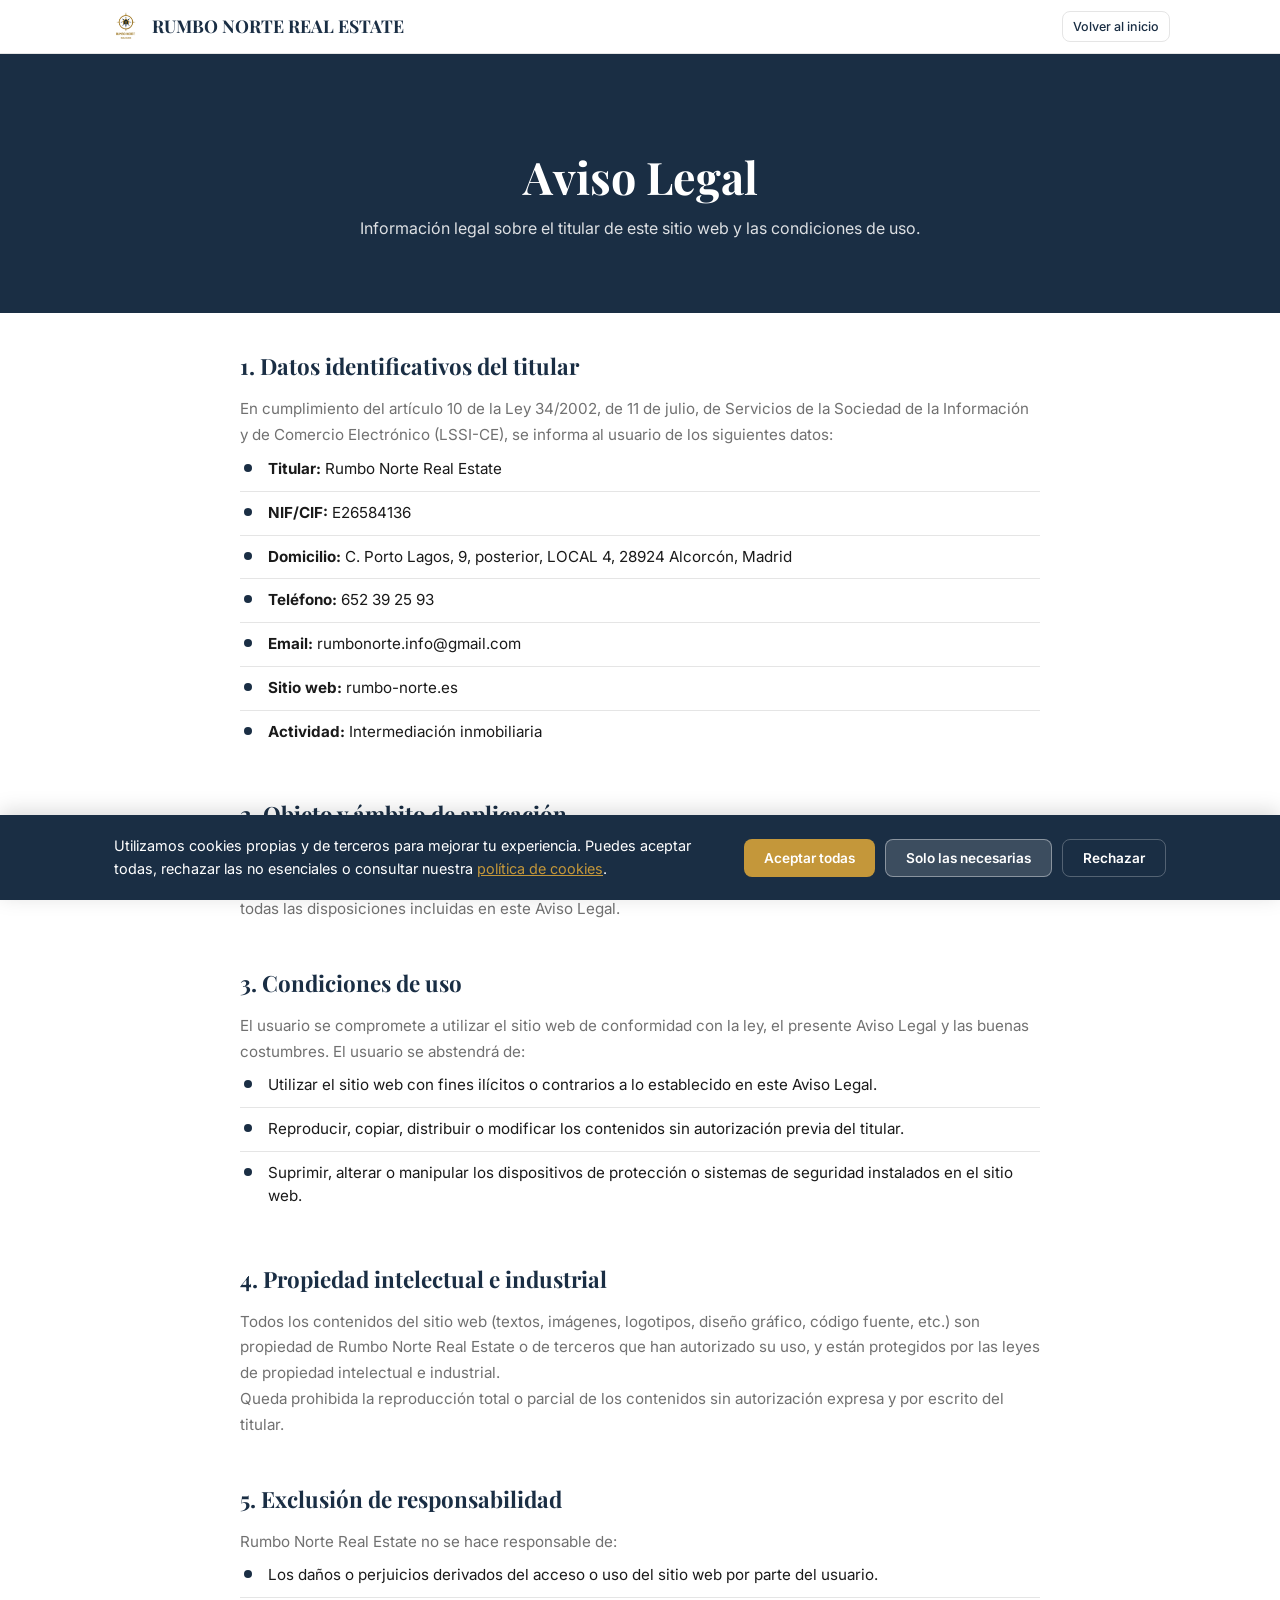
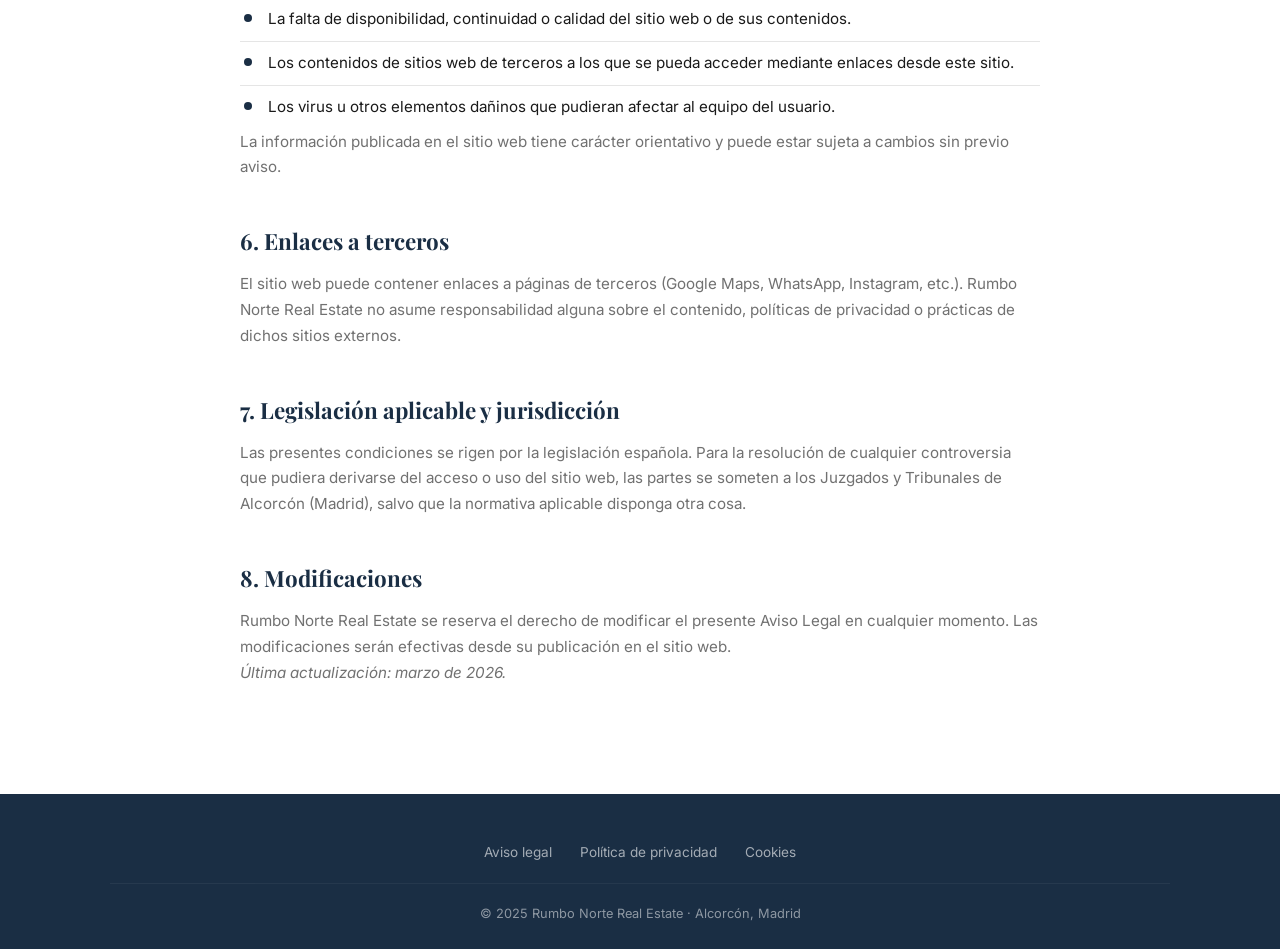
<file: aviso-legal.html>
<!DOCTYPE html>
<html lang="es">
<head>
  <meta charset="UTF-8">
  <meta name="viewport" content="width=device-width, initial-scale=1.0">
  <title>Aviso Legal | Rumbo Norte Real Estate</title>
  <meta name="description" content="Aviso legal de Rumbo Norte Real Estate. Información sobre el titular, condiciones de uso y legislación aplicable.">
  <link rel="preconnect" href="https://fonts.googleapis.com">
  <link rel="preconnect" href="https://fonts.gstatic.com" crossorigin>
  <link href="https://fonts.googleapis.com/css2?family=Inter:wght@400;500;600;700&family=Playfair+Display:wght@600;700&display=swap" rel="stylesheet">
  <link rel="icon" type="image/png" href="images/logo.png">
  <link rel="stylesheet" href="style.css">
  <link rel="stylesheet" href="servicio.css">
</head>
<body>

  <!-- HEADER -->
  <header class="header scrolled">
    <div class="header-inner">
      <a href="index.html" class="logo" aria-label="Rumbo Norte Real Estate — Inicio">
        <img src="images/logo.png" alt="Rumbo Norte Real Estate" class="logo-img" onerror="this.style.display='none'; this.nextElementSibling.classList.add('show');">
        <span class="logo-fallback">RUMBO NORTE REAL ESTATE</span>
      </a>
      <a href="index.html" class="header-cta">Volver al inicio</a>
    </div>
  </header>

  <!-- CONTENIDO -->
  <main class="servicio-page">
    <div class="servicio-hero" style="background: var(--color-primary);">
      <div class="container">
        <h1>Aviso Legal</h1>
        <p>Información legal sobre el titular de este sitio web y las condiciones de uso.</p>
      </div>
    </div>

    <div class="container">
      <div class="servicio-content">

        <section class="servicio-section">
          <h2>1. Datos identificativos del titular</h2>
          <p>En cumplimiento del artículo 10 de la Ley 34/2002, de 11 de julio, de Servicios de la Sociedad de la Información y de Comercio Electrónico (LSSI-CE), se informa al usuario de los siguientes datos:</p>
          <ul class="servicio-checklist">
            <li><strong>Titular:</strong> Rumbo Norte Real Estate</li>
            <li><strong>NIF/CIF:</strong> E26584136</li>
            <li><strong>Domicilio:</strong> C. Porto Lagos, 9, posterior, LOCAL 4, 28924 Alcorcón, Madrid</li>
            <li><strong>Teléfono:</strong> 652 39 25 93</li>
            <li><strong>Email:</strong> rumbonorte.info@gmail.com</li>
            <li><strong>Sitio web:</strong> rumbo-norte.es</li>
            <li><strong>Actividad:</strong> Intermediación inmobiliaria</li>
          </ul>
        </section>

        <section class="servicio-section">
          <h2>2. Objeto y ámbito de aplicación</h2>
          <p>El presente Aviso Legal regula el acceso y uso del sitio web <strong>rumbo-norte.es</strong> (en adelante, "el sitio web") propiedad de Rumbo Norte Real Estate. El acceso al sitio web implica la aceptación plena y sin reservas de todas las disposiciones incluidas en este Aviso Legal.</p>
        </section>

        <section class="servicio-section">
          <h2>3. Condiciones de uso</h2>
          <p>El usuario se compromete a utilizar el sitio web de conformidad con la ley, el presente Aviso Legal y las buenas costumbres. El usuario se abstendrá de:</p>
          <ul class="servicio-checklist">
            <li>Utilizar el sitio web con fines ilícitos o contrarios a lo establecido en este Aviso Legal.</li>
            <li>Reproducir, copiar, distribuir o modificar los contenidos sin autorización previa del titular.</li>
            <li>Suprimir, alterar o manipular los dispositivos de protección o sistemas de seguridad instalados en el sitio web.</li>
          </ul>
        </section>

        <section class="servicio-section">
          <h2>4. Propiedad intelectual e industrial</h2>
          <p>Todos los contenidos del sitio web (textos, imágenes, logotipos, diseño gráfico, código fuente, etc.) son propiedad de Rumbo Norte Real Estate o de terceros que han autorizado su uso, y están protegidos por las leyes de propiedad intelectual e industrial.</p>
          <p>Queda prohibida la reproducción total o parcial de los contenidos sin autorización expresa y por escrito del titular.</p>
        </section>

        <section class="servicio-section">
          <h2>5. Exclusión de responsabilidad</h2>
          <p>Rumbo Norte Real Estate no se hace responsable de:</p>
          <ul class="servicio-checklist">
            <li>Los daños o perjuicios derivados del acceso o uso del sitio web por parte del usuario.</li>
            <li>La falta de disponibilidad, continuidad o calidad del sitio web o de sus contenidos.</li>
            <li>Los contenidos de sitios web de terceros a los que se pueda acceder mediante enlaces desde este sitio.</li>
            <li>Los virus u otros elementos dañinos que pudieran afectar al equipo del usuario.</li>
          </ul>
          <p>La información publicada en el sitio web tiene carácter orientativo y puede estar sujeta a cambios sin previo aviso.</p>
        </section>

        <section class="servicio-section">
          <h2>6. Enlaces a terceros</h2>
          <p>El sitio web puede contener enlaces a páginas de terceros (Google Maps, WhatsApp, Instagram, etc.). Rumbo Norte Real Estate no asume responsabilidad alguna sobre el contenido, políticas de privacidad o prácticas de dichos sitios externos.</p>
        </section>

        <section class="servicio-section">
          <h2>7. Legislación aplicable y jurisdicción</h2>
          <p>Las presentes condiciones se rigen por la legislación española. Para la resolución de cualquier controversia que pudiera derivarse del acceso o uso del sitio web, las partes se someten a los Juzgados y Tribunales de Alcorcón (Madrid), salvo que la normativa aplicable disponga otra cosa.</p>
        </section>

        <section class="servicio-section">
          <h2>8. Modificaciones</h2>
          <p>Rumbo Norte Real Estate se reserva el derecho de modificar el presente Aviso Legal en cualquier momento. Las modificaciones serán efectivas desde su publicación en el sitio web.</p>
          <p><em>Última actualización: marzo de 2026.</em></p>
        </section>

      </div>
    </div>
  </main>

  <!-- FOOTER -->
  <footer class="footer">
    <div class="container">
      <div class="footer-links">
        <a href="aviso-legal.html">Aviso legal</a>
        <a href="politica-privacidad.html">Política de privacidad</a>
        <a href="politica-cookies.html">Cookies</a>
      </div>
      <div class="footer-bottom">
        <p>&copy; 2025 Rumbo Norte Real Estate · Alcorcón, Madrid</p>
      </div>
    </div>
  </footer>

  <script src="cookie-consent.js"></script>
  <script src="main.js"></script>
</body>
</html>
</file>
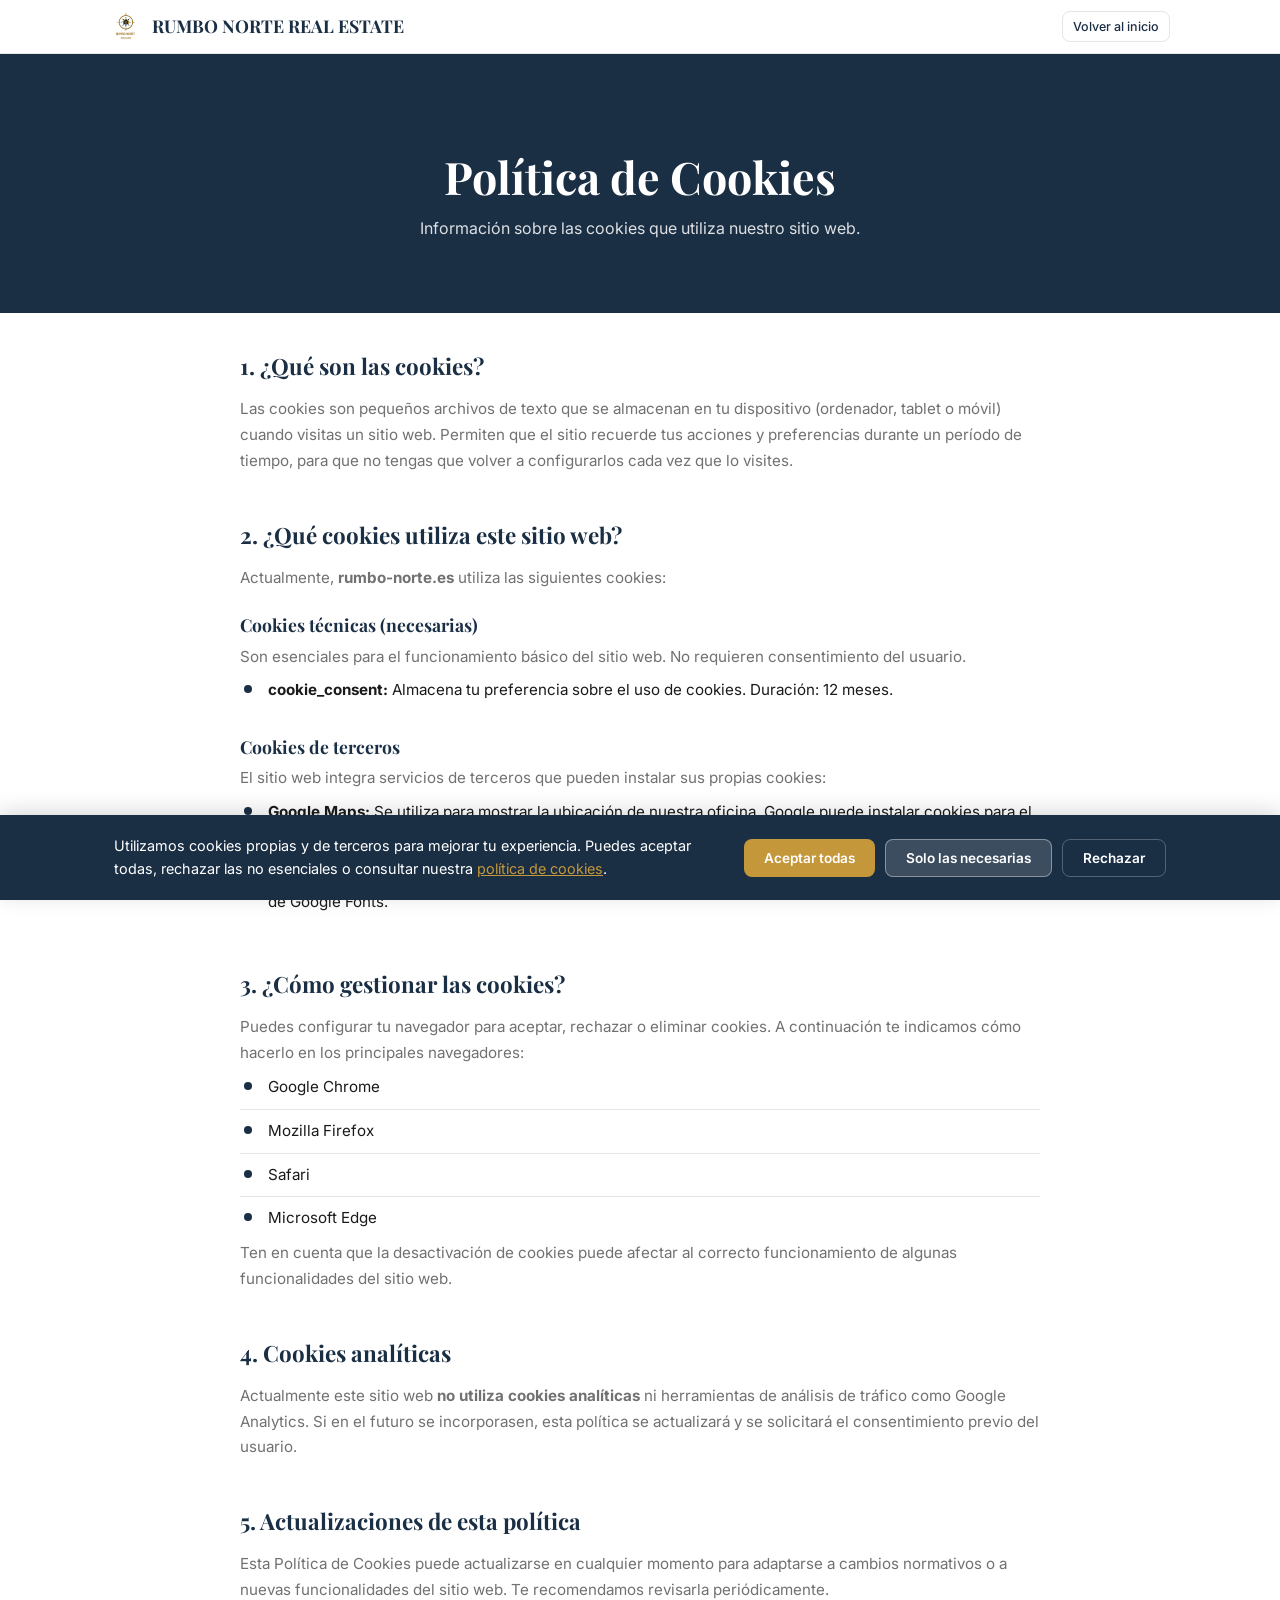
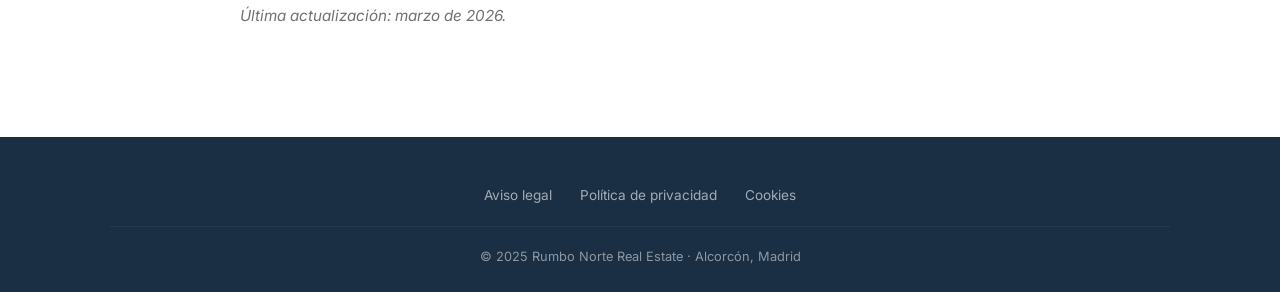
<file: politica-cookies.html>
<!DOCTYPE html>
<html lang="es">
<head>
  <meta charset="UTF-8">
  <meta name="viewport" content="width=device-width, initial-scale=1.0">
  <title>Política de Cookies | Rumbo Norte Real Estate</title>
  <meta name="description" content="Política de cookies de Rumbo Norte Real Estate. Información sobre las cookies que utiliza nuestro sitio web.">
  <link rel="preconnect" href="https://fonts.googleapis.com">
  <link rel="preconnect" href="https://fonts.gstatic.com" crossorigin>
  <link href="https://fonts.googleapis.com/css2?family=Inter:wght@400;500;600;700&family=Playfair+Display:wght@600;700&display=swap" rel="stylesheet">
  <link rel="icon" type="image/png" href="images/logo.png">
  <link rel="stylesheet" href="style.css">
  <link rel="stylesheet" href="servicio.css">
</head>
<body>

  <!-- HEADER -->
  <header class="header scrolled">
    <div class="header-inner">
      <a href="index.html" class="logo" aria-label="Rumbo Norte Real Estate — Inicio">
        <img src="images/logo.png" alt="Rumbo Norte Real Estate" class="logo-img" onerror="this.style.display='none'; this.nextElementSibling.classList.add('show');">
        <span class="logo-fallback">RUMBO NORTE REAL ESTATE</span>
      </a>
      <a href="index.html" class="header-cta">Volver al inicio</a>
    </div>
  </header>

  <!-- CONTENIDO -->
  <main class="servicio-page">
    <div class="servicio-hero" style="background: var(--color-primary);">
      <div class="container">
        <h1>Política de Cookies</h1>
        <p>Información sobre las cookies que utiliza nuestro sitio web.</p>
      </div>
    </div>

    <div class="container">
      <div class="servicio-content">

        <section class="servicio-section">
          <h2>1. ¿Qué son las cookies?</h2>
          <p>Las cookies son pequeños archivos de texto que se almacenan en tu dispositivo (ordenador, tablet o móvil) cuando visitas un sitio web. Permiten que el sitio recuerde tus acciones y preferencias durante un período de tiempo, para que no tengas que volver a configurarlos cada vez que lo visites.</p>
        </section>

        <section class="servicio-section">
          <h2>2. ¿Qué cookies utiliza este sitio web?</h2>
          <p>Actualmente, <strong>rumbo-norte.es</strong> utiliza las siguientes cookies:</p>

          <h3>Cookies técnicas (necesarias)</h3>
          <p>Son esenciales para el funcionamiento básico del sitio web. No requieren consentimiento del usuario.</p>
          <ul class="servicio-checklist">
            <li><strong>cookie_consent:</strong> Almacena tu preferencia sobre el uso de cookies. Duración: 12 meses.</li>
          </ul>

          <h3>Cookies de terceros</h3>
          <p>El sitio web integra servicios de terceros que pueden instalar sus propias cookies:</p>
          <ul class="servicio-checklist">
            <li><strong>Google Maps:</strong> Se utiliza para mostrar la ubicación de nuestra oficina. Google puede instalar cookies para el funcionamiento del mapa. Puedes consultar la <a href="https://policies.google.com/privacy" target="_blank" rel="noopener">política de privacidad de Google</a>.</li>
            <li><strong>Google Fonts:</strong> Se utiliza para cargar las tipografías del sitio web. Puedes consultar la <a href="https://developers.google.com/fonts/faq/privacy" target="_blank" rel="noopener">política de privacidad de Google Fonts</a>.</li>
          </ul>
        </section>

        <section class="servicio-section">
          <h2>3. ¿Cómo gestionar las cookies?</h2>
          <p>Puedes configurar tu navegador para aceptar, rechazar o eliminar cookies. A continuación te indicamos cómo hacerlo en los principales navegadores:</p>
          <ul class="servicio-checklist">
            <li><a href="https://support.google.com/chrome/answer/95647" target="_blank" rel="noopener">Google Chrome</a></li>
            <li><a href="https://support.mozilla.org/es/kb/habilitar-y-deshabilitar-cookies-sitios-web-rastrear-preferencias" target="_blank" rel="noopener">Mozilla Firefox</a></li>
            <li><a href="https://support.apple.com/es-es/guide/safari/sfri11471/mac" target="_blank" rel="noopener">Safari</a></li>
            <li><a href="https://support.microsoft.com/es-es/microsoft-edge/eliminar-cookies-en-microsoft-edge-63947406-40ac-c3b8-57b9-2a946a29ae09" target="_blank" rel="noopener">Microsoft Edge</a></li>
          </ul>
          <p>Ten en cuenta que la desactivación de cookies puede afectar al correcto funcionamiento de algunas funcionalidades del sitio web.</p>
        </section>

        <section class="servicio-section">
          <h2>4. Cookies analíticas</h2>
          <p>Actualmente este sitio web <strong>no utiliza cookies analíticas</strong> ni herramientas de análisis de tráfico como Google Analytics. Si en el futuro se incorporasen, esta política se actualizará y se solicitará el consentimiento previo del usuario.</p>
        </section>

        <section class="servicio-section">
          <h2>5. Actualizaciones de esta política</h2>
          <p>Esta Política de Cookies puede actualizarse en cualquier momento para adaptarse a cambios normativos o a nuevas funcionalidades del sitio web. Te recomendamos revisarla periódicamente.</p>
          <p><em>Última actualización: marzo de 2026.</em></p>
        </section>

      </div>
    </div>
  </main>

  <!-- FOOTER -->
  <footer class="footer">
    <div class="container">
      <div class="footer-links">
        <a href="aviso-legal.html">Aviso legal</a>
        <a href="politica-privacidad.html">Política de privacidad</a>
        <a href="politica-cookies.html">Cookies</a>
      </div>
      <div class="footer-bottom">
        <p>&copy; 2025 Rumbo Norte Real Estate · Alcorcón, Madrid</p>
      </div>
    </div>
  </footer>

  <script src="cookie-consent.js"></script>
  <script src="main.js"></script>
</body>
</html>
</file>
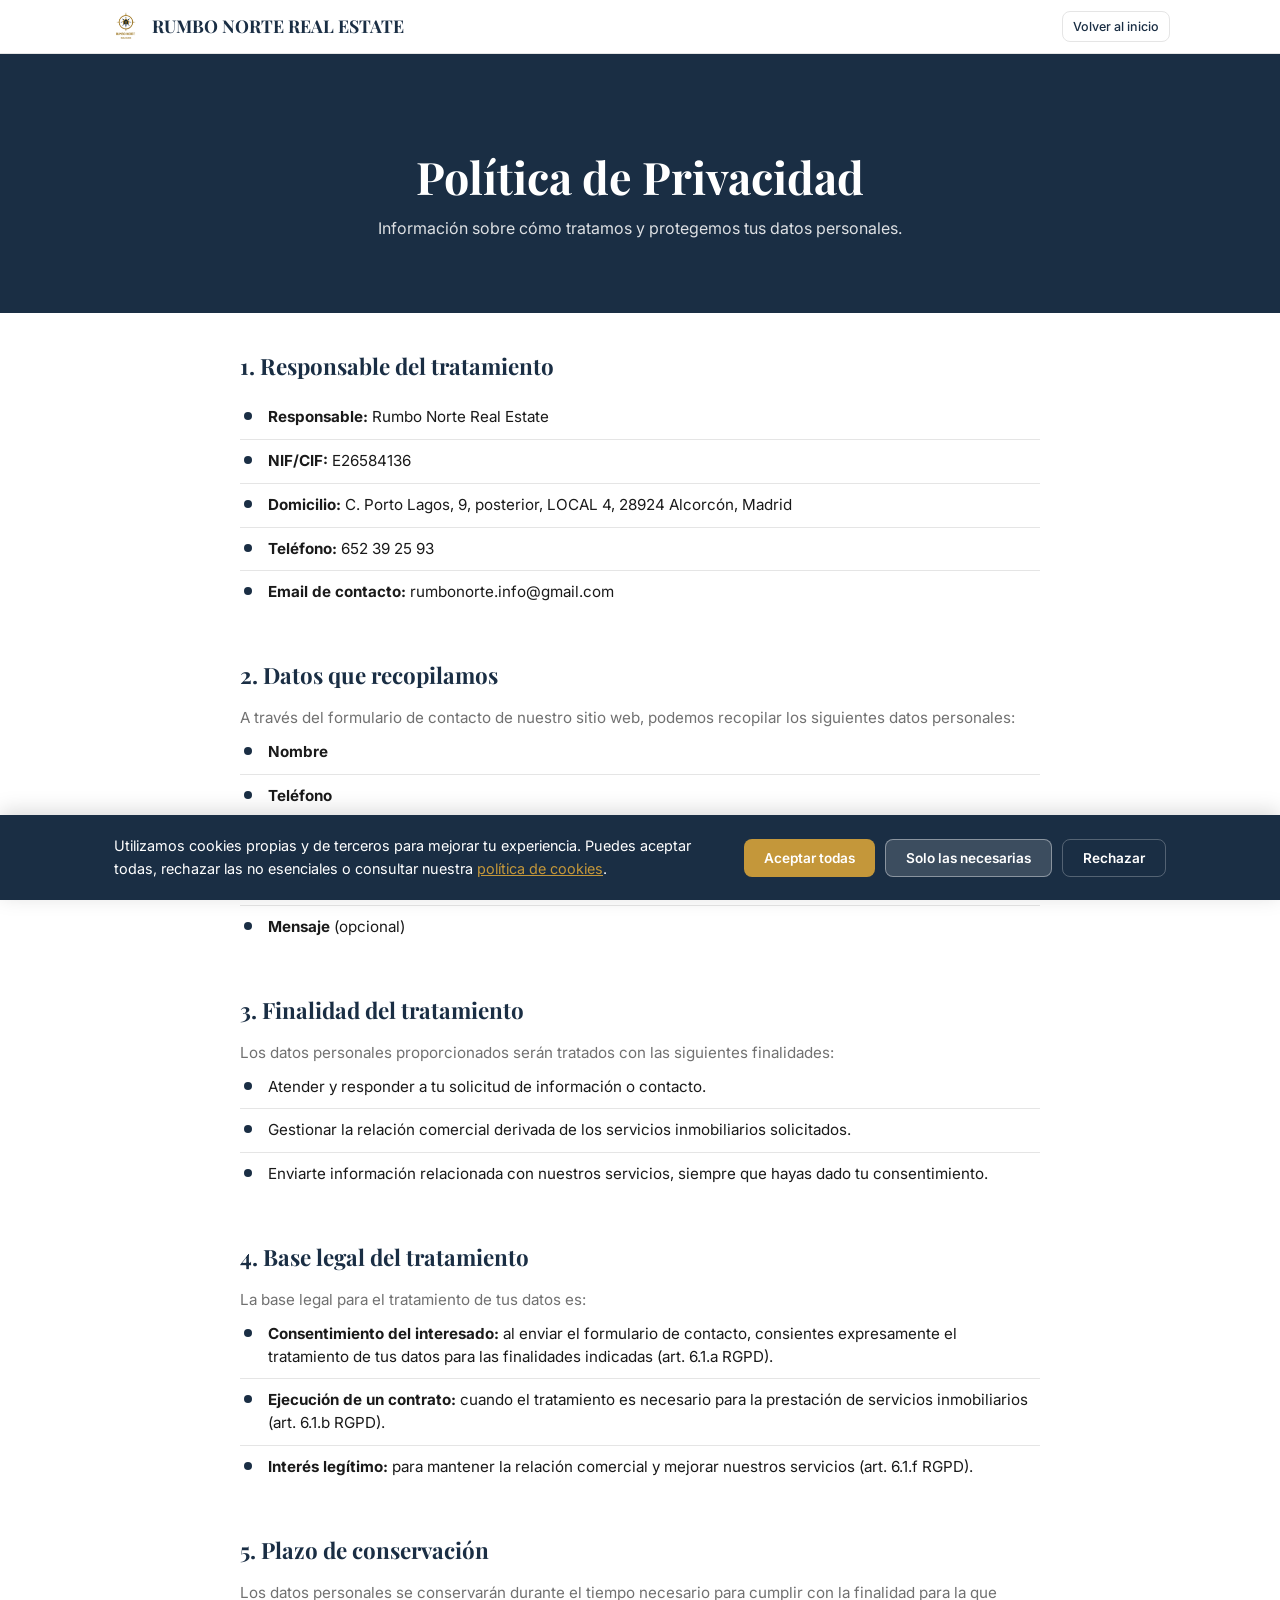
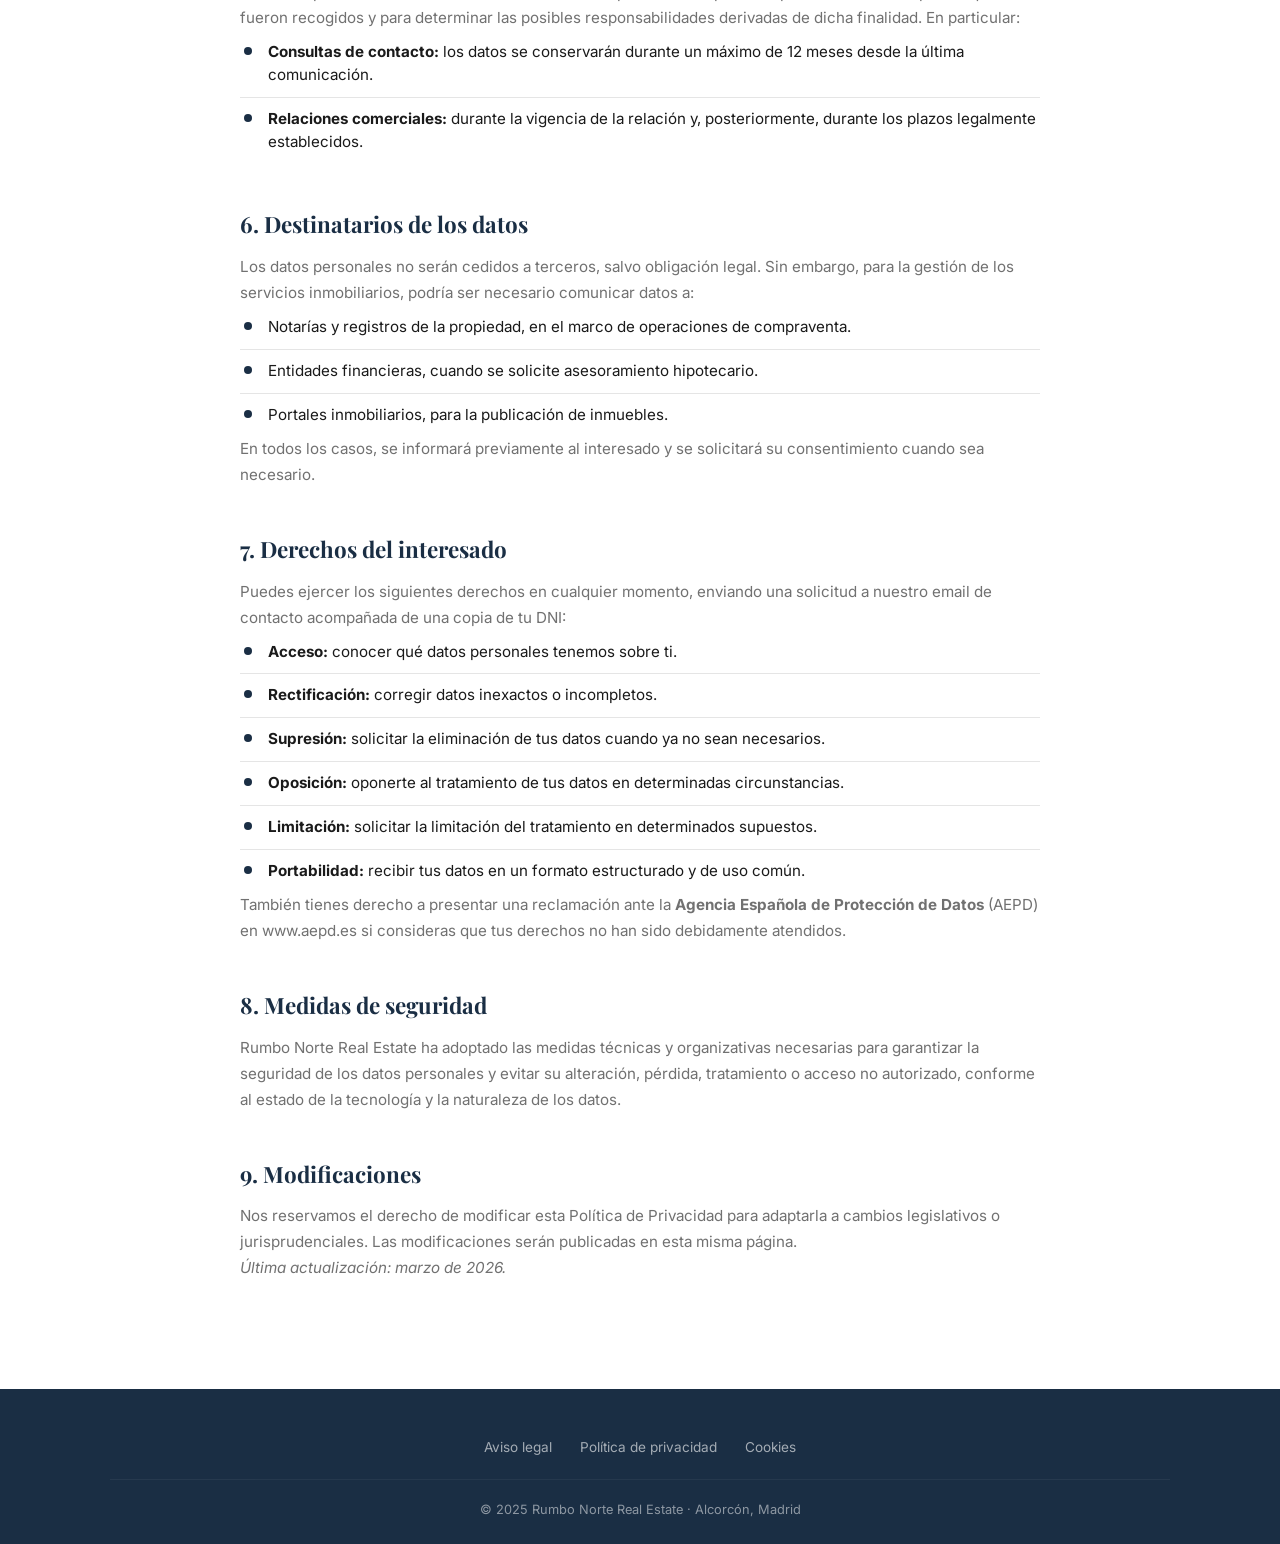
<file: politica-privacidad.html>
<!DOCTYPE html>
<html lang="es">
<head>
  <meta charset="UTF-8">
  <meta name="viewport" content="width=device-width, initial-scale=1.0">
  <title>Política de Privacidad | Rumbo Norte Real Estate</title>
  <meta name="description" content="Política de privacidad de Rumbo Norte Real Estate. Información sobre el tratamiento de datos personales conforme al RGPD y la LOPDGDD.">
  <link rel="preconnect" href="https://fonts.googleapis.com">
  <link rel="preconnect" href="https://fonts.gstatic.com" crossorigin>
  <link href="https://fonts.googleapis.com/css2?family=Inter:wght@400;500;600;700&family=Playfair+Display:wght@600;700&display=swap" rel="stylesheet">
  <link rel="icon" type="image/png" href="images/logo.png">
  <link rel="stylesheet" href="style.css">
  <link rel="stylesheet" href="servicio.css">
</head>
<body>

  <!-- HEADER -->
  <header class="header scrolled">
    <div class="header-inner">
      <a href="index.html" class="logo" aria-label="Rumbo Norte Real Estate — Inicio">
        <img src="images/logo.png" alt="Rumbo Norte Real Estate" class="logo-img" onerror="this.style.display='none'; this.nextElementSibling.classList.add('show');">
        <span class="logo-fallback">RUMBO NORTE REAL ESTATE</span>
      </a>
      <a href="index.html" class="header-cta">Volver al inicio</a>
    </div>
  </header>

  <!-- CONTENIDO -->
  <main class="servicio-page">
    <div class="servicio-hero" style="background: var(--color-primary);">
      <div class="container">
        <h1>Política de Privacidad</h1>
        <p>Información sobre cómo tratamos y protegemos tus datos personales.</p>
      </div>
    </div>

    <div class="container">
      <div class="servicio-content">

        <section class="servicio-section">
          <h2>1. Responsable del tratamiento</h2>
          <ul class="servicio-checklist">
            <li><strong>Responsable:</strong> Rumbo Norte Real Estate</li>
            <li><strong>NIF/CIF:</strong> E26584136</li>
            <li><strong>Domicilio:</strong> C. Porto Lagos, 9, posterior, LOCAL 4, 28924 Alcorcón, Madrid</li>
            <li><strong>Teléfono:</strong> 652 39 25 93</li>
            <li><strong>Email de contacto:</strong> rumbonorte.info@gmail.com</li>
          </ul>
        </section>

        <section class="servicio-section">
          <h2>2. Datos que recopilamos</h2>
          <p>A través del formulario de contacto de nuestro sitio web, podemos recopilar los siguientes datos personales:</p>
          <ul class="servicio-checklist">
            <li><strong>Nombre</strong></li>
            <li><strong>Teléfono</strong></li>
            <li><strong>Correo electrónico</strong> (opcional)</li>
            <li><strong>Motivo de la consulta</strong></li>
            <li><strong>Mensaje</strong> (opcional)</li>
          </ul>
        </section>

        <section class="servicio-section">
          <h2>3. Finalidad del tratamiento</h2>
          <p>Los datos personales proporcionados serán tratados con las siguientes finalidades:</p>
          <ul class="servicio-checklist">
            <li>Atender y responder a tu solicitud de información o contacto.</li>
            <li>Gestionar la relación comercial derivada de los servicios inmobiliarios solicitados.</li>
            <li>Enviarte información relacionada con nuestros servicios, siempre que hayas dado tu consentimiento.</li>
          </ul>
        </section>

        <section class="servicio-section">
          <h2>4. Base legal del tratamiento</h2>
          <p>La base legal para el tratamiento de tus datos es:</p>
          <ul class="servicio-checklist">
            <li><strong>Consentimiento del interesado:</strong> al enviar el formulario de contacto, consientes expresamente el tratamiento de tus datos para las finalidades indicadas (art. 6.1.a RGPD).</li>
            <li><strong>Ejecución de un contrato:</strong> cuando el tratamiento es necesario para la prestación de servicios inmobiliarios (art. 6.1.b RGPD).</li>
            <li><strong>Interés legítimo:</strong> para mantener la relación comercial y mejorar nuestros servicios (art. 6.1.f RGPD).</li>
          </ul>
        </section>

        <section class="servicio-section">
          <h2>5. Plazo de conservación</h2>
          <p>Los datos personales se conservarán durante el tiempo necesario para cumplir con la finalidad para la que fueron recogidos y para determinar las posibles responsabilidades derivadas de dicha finalidad. En particular:</p>
          <ul class="servicio-checklist">
            <li><strong>Consultas de contacto:</strong> los datos se conservarán durante un máximo de 12 meses desde la última comunicación.</li>
            <li><strong>Relaciones comerciales:</strong> durante la vigencia de la relación y, posteriormente, durante los plazos legalmente establecidos.</li>
          </ul>
        </section>

        <section class="servicio-section">
          <h2>6. Destinatarios de los datos</h2>
          <p>Los datos personales no serán cedidos a terceros, salvo obligación legal. Sin embargo, para la gestión de los servicios inmobiliarios, podría ser necesario comunicar datos a:</p>
          <ul class="servicio-checklist">
            <li>Notarías y registros de la propiedad, en el marco de operaciones de compraventa.</li>
            <li>Entidades financieras, cuando se solicite asesoramiento hipotecario.</li>
            <li>Portales inmobiliarios, para la publicación de inmuebles.</li>
          </ul>
          <p>En todos los casos, se informará previamente al interesado y se solicitará su consentimiento cuando sea necesario.</p>
        </section>

        <section class="servicio-section">
          <h2>7. Derechos del interesado</h2>
          <p>Puedes ejercer los siguientes derechos en cualquier momento, enviando una solicitud a nuestro email de contacto acompañada de una copia de tu DNI:</p>
          <ul class="servicio-checklist">
            <li><strong>Acceso:</strong> conocer qué datos personales tenemos sobre ti.</li>
            <li><strong>Rectificación:</strong> corregir datos inexactos o incompletos.</li>
            <li><strong>Supresión:</strong> solicitar la eliminación de tus datos cuando ya no sean necesarios.</li>
            <li><strong>Oposición:</strong> oponerte al tratamiento de tus datos en determinadas circunstancias.</li>
            <li><strong>Limitación:</strong> solicitar la limitación del tratamiento en determinados supuestos.</li>
            <li><strong>Portabilidad:</strong> recibir tus datos en un formato estructurado y de uso común.</li>
          </ul>
          <p>También tienes derecho a presentar una reclamación ante la <strong>Agencia Española de Protección de Datos</strong> (AEPD) en <a href="https://www.aepd.es" target="_blank" rel="noopener">www.aepd.es</a> si consideras que tus derechos no han sido debidamente atendidos.</p>
        </section>

        <section class="servicio-section">
          <h2>8. Medidas de seguridad</h2>
          <p>Rumbo Norte Real Estate ha adoptado las medidas técnicas y organizativas necesarias para garantizar la seguridad de los datos personales y evitar su alteración, pérdida, tratamiento o acceso no autorizado, conforme al estado de la tecnología y la naturaleza de los datos.</p>
        </section>

        <section class="servicio-section">
          <h2>9. Modificaciones</h2>
          <p>Nos reservamos el derecho de modificar esta Política de Privacidad para adaptarla a cambios legislativos o jurisprudenciales. Las modificaciones serán publicadas en esta misma página.</p>
          <p><em>Última actualización: marzo de 2026.</em></p>
        </section>

      </div>
    </div>
  </main>

  <!-- FOOTER -->
  <footer class="footer">
    <div class="container">
      <div class="footer-links">
        <a href="aviso-legal.html">Aviso legal</a>
        <a href="politica-privacidad.html">Política de privacidad</a>
        <a href="politica-cookies.html">Cookies</a>
      </div>
      <div class="footer-bottom">
        <p>&copy; 2025 Rumbo Norte Real Estate · Alcorcón, Madrid</p>
      </div>
    </div>
  </footer>

  <script src="cookie-consent.js"></script>
  <script src="main.js"></script>
</body>
</html>
</file>
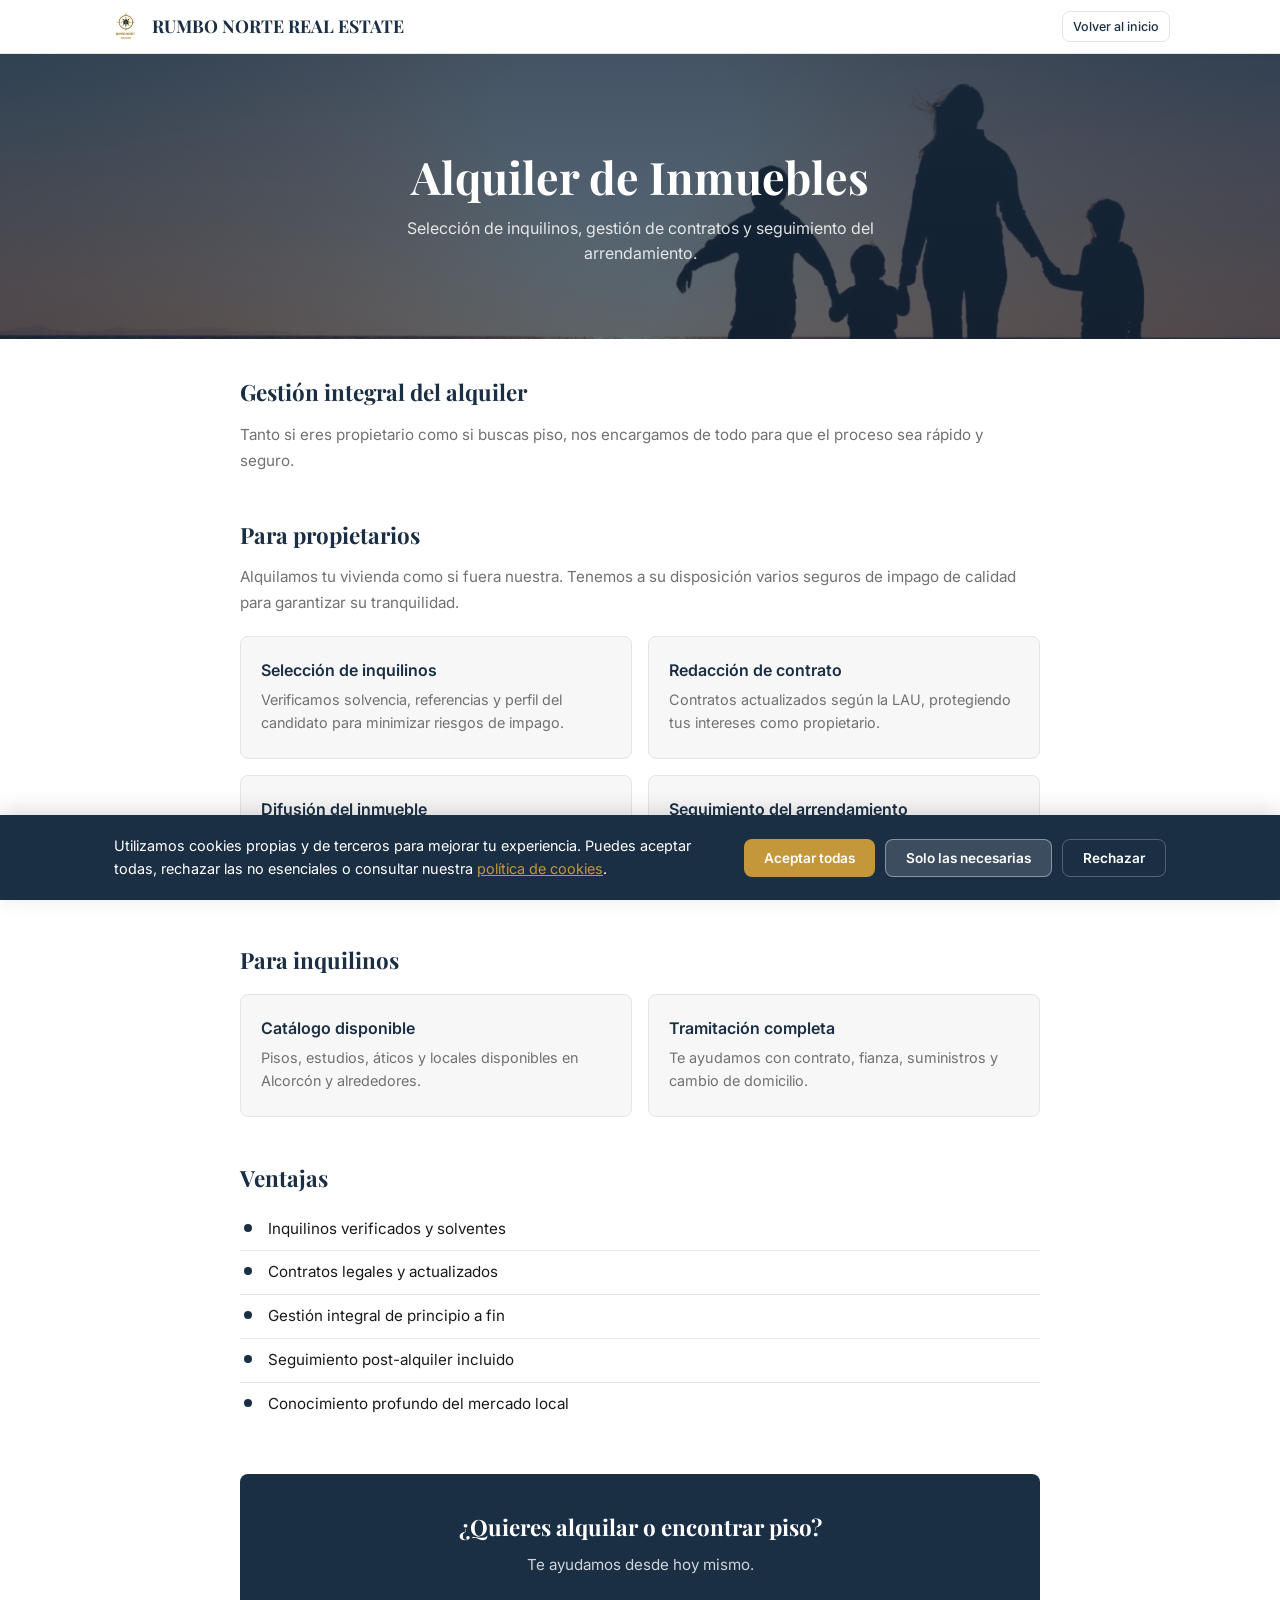
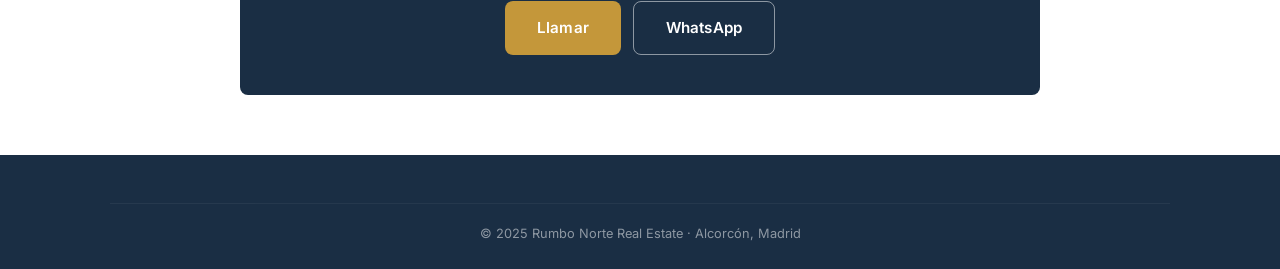
<file: servicio-alquiler.html>
<!DOCTYPE html>
<html lang="es">
<head>
  <meta charset="UTF-8">
  <meta name="viewport" content="width=device-width, initial-scale=1.0">
  <title>Alquiler de Inmuebles | Rumbo Norte Real Estate</title>
  <meta name="description" content="Servicio de alquiler de viviendas en Alcorcón. Selección de inquilinos, contratos y seguimiento completo del arrendamiento.">
  <link rel="preconnect" href="https://fonts.googleapis.com">
  <link rel="preconnect" href="https://fonts.gstatic.com" crossorigin>
  <link href="https://fonts.googleapis.com/css2?family=Inter:wght@400;500;600;700&family=Playfair+Display:wght@600;700&display=swap" rel="stylesheet">
  <link rel="icon" type="image/png" href="images/logo.png">
  <link rel="stylesheet" href="style.css">
  <link rel="stylesheet" href="servicio.css">
</head>
<body>

  <header class="header scrolled">
    <div class="header-inner">
      <a href="index.html" class="logo" aria-label="Rumbo Norte Real Estate — Inicio">
        <img src="images/logo.png" alt="Rumbo Norte Real Estate" class="logo-img" onerror="this.style.display='none'; this.nextElementSibling.classList.add('show');">
        <span class="logo-fallback">RUMBO NORTE REAL ESTATE</span>
      </a>
      <a href="index.html" class="header-cta">Volver al inicio</a>
    </div>
  </header>

  <main class="servicio-page">
    <div class="servicio-hero" style="background: linear-gradient(to bottom, rgba(26,46,68,0.82), rgba(26,46,68,0.7)), url('images/alquiler_inmuebles.jpeg') center/cover no-repeat;">
      <div class="container">
        <h1>Alquiler de Inmuebles</h1>
        <p>Selección de inquilinos, gestión de contratos y seguimiento del arrendamiento.</p>
      </div>
    </div>

    <div class="container">
      <div class="servicio-content">
        <section class="servicio-section">
          <h2>Gestión integral del alquiler</h2>
          <p>Tanto si eres propietario como si buscas piso, nos encargamos de todo para que el proceso sea rápido y seguro.</p>
        </section>

        <section class="servicio-section">
          <h2>Para propietarios</h2>
          <p>Alquilamos tu vivienda como si fuera nuestra. Tenemos a su disposición varios seguros de impago de calidad para garantizar su tranquilidad.</p>
          <div class="servicio-features">
            <div class="servicio-feature">
              <h3>Selección de inquilinos</h3>
              <p>Verificamos solvencia, referencias y perfil del candidato para minimizar riesgos de impago.</p>
            </div>
            <div class="servicio-feature">
              <h3>Redacción de contrato</h3>
              <p>Contratos actualizados según la LAU, protegiendo tus intereses como propietario.</p>
            </div>
            <div class="servicio-feature">
              <h3>Difusión del inmueble</h3>
              <p>Publicamos en los principales portales con fotografías profesionales.</p>
            </div>
            <div class="servicio-feature">
              <h3>Seguimiento del arrendamiento</h3>
              <p>Gestión de incidencias, revisiones de renta y mediación durante todo el contrato.</p>
            </div>
          </div>
        </section>

        <section class="servicio-section">
          <h2>Para inquilinos</h2>
          <div class="servicio-features">
            <div class="servicio-feature">
              <h3>Catálogo disponible</h3>
              <p>Pisos, estudios, áticos y locales disponibles en Alcorcón y alrededores.</p>
            </div>
            <div class="servicio-feature">
              <h3>Tramitación completa</h3>
              <p>Te ayudamos con contrato, fianza, suministros y cambio de domicilio.</p>
            </div>
          </div>
        </section>

        <section class="servicio-section">
          <h2>Ventajas</h2>
          <ul class="servicio-checklist">
            <li>Inquilinos verificados y solventes</li>
            <li>Contratos legales y actualizados</li>
            <li>Gestión integral de principio a fin</li>
            <li>Seguimiento post-alquiler incluido</li>
            <li>Conocimiento profundo del mercado local</li>
          </ul>
        </section>

        <div class="servicio-cta">
          <h2>¿Quieres alquilar o encontrar piso?</h2>
          <p>Te ayudamos desde hoy mismo.</p>
          <div class="servicio-cta-buttons">
            <a href="tel:+34652392593" class="btn btn-primary">Llamar</a>
            <a href="https://wa.me/34652392593?text=Hola%2C%20me%20interesa%20el%20servicio%20de%20alquiler" class="btn btn-outline-dark" target="_blank" rel="noopener">WhatsApp</a>
          </div>
        </div>
      </div>
    </div>
  </main>

  <footer class="footer">
    <div class="container">
      <div class="footer-bottom">
        <p>&copy; 2025 Rumbo Norte Real Estate · Alcorcón, Madrid</p>
      </div>
    </div>
  </footer>

  <script src="cookie-consent.js"></script>
  <script src="main.js"></script>
</body>
</html>
</file>
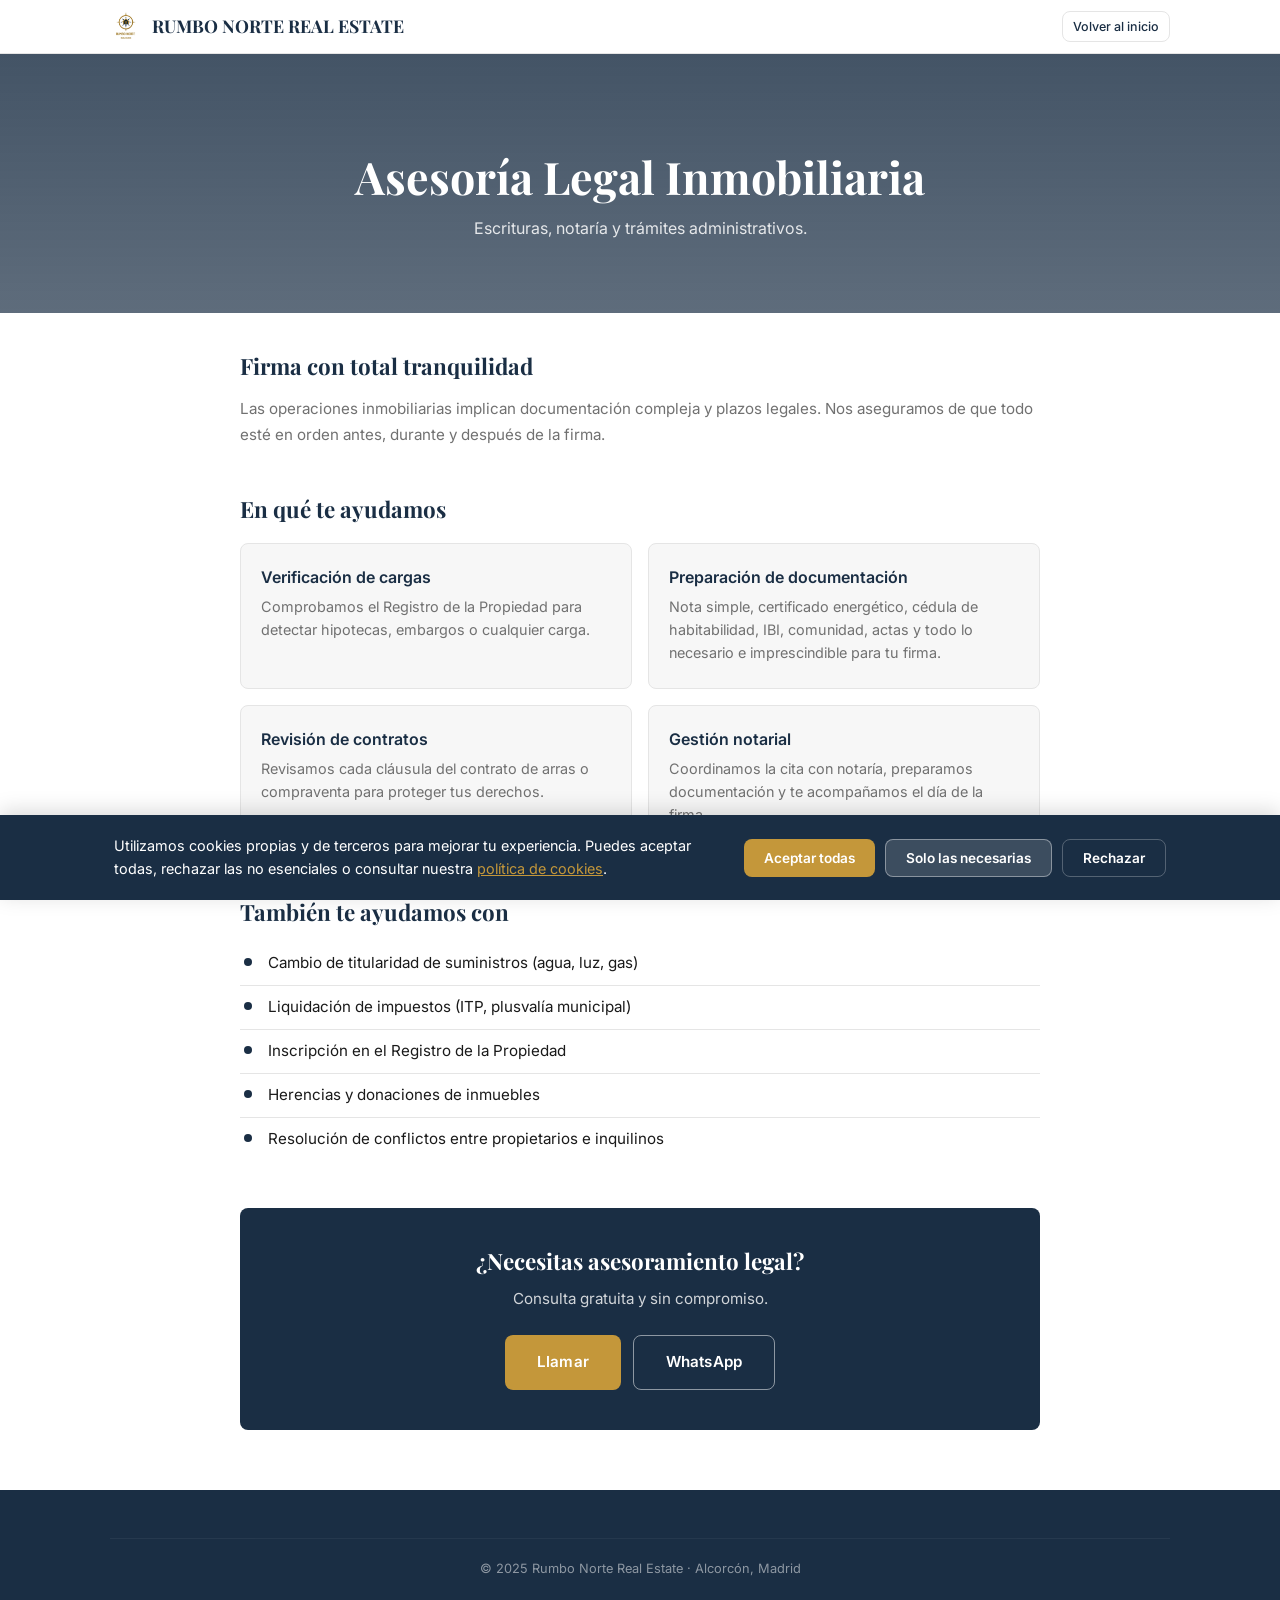
<file: servicio-asesoria-legal.html>
<!DOCTYPE html>
<html lang="es">
<head>
  <meta charset="UTF-8">
  <meta name="viewport" content="width=device-width, initial-scale=1.0">
  <title>Asesoría Legal Inmobiliaria | Rumbo Norte Real Estate</title>
  <meta name="description" content="Asesoramiento legal en compraventa e alquiler de inmuebles. Escrituras, notaría y trámites administrativos en Alcorcón.">
  <link rel="preconnect" href="https://fonts.googleapis.com">
  <link rel="preconnect" href="https://fonts.gstatic.com" crossorigin>
  <link href="https://fonts.googleapis.com/css2?family=Inter:wght@400;500;600;700&family=Playfair+Display:wght@600;700&display=swap" rel="stylesheet">
  <link rel="icon" type="image/png" href="images/logo.png">
  <link rel="stylesheet" href="style.css">
  <link rel="stylesheet" href="servicio.css">
</head>
<body>

  <header class="header scrolled">
    <div class="header-inner">
      <a href="index.html" class="logo" aria-label="Rumbo Norte Real Estate — Inicio">
        <img src="images/logo.png" alt="Rumbo Norte Real Estate" class="logo-img" onerror="this.style.display='none'; this.nextElementSibling.classList.add('show');">
        <span class="logo-fallback">RUMBO NORTE REAL ESTATE</span>
      </a>
      <a href="index.html" class="header-cta">Volver al inicio</a>
    </div>
  </header>

  <main class="servicio-page">
    <div class="servicio-hero" style="background: linear-gradient(to bottom, rgba(26,46,68,0.82), rgba(26,46,68,0.7)), url('https://images.unsplash.com/photo-1589829545856-d10d557cf95f?w=1920&q=80') center/cover no-repeat;">
      <div class="container">
        <h1>Asesoría Legal Inmobiliaria</h1>
        <p>Escrituras, notaría y trámites administrativos.</p>
      </div>
    </div>

    <div class="container">
      <div class="servicio-content">
        <section class="servicio-section">
          <h2>Firma con total tranquilidad</h2>
          <p>Las operaciones inmobiliarias implican documentación compleja y plazos legales. Nos aseguramos de que todo esté en orden antes, durante y después de la firma.</p>
        </section>

        <section class="servicio-section">
          <h2>En qué te ayudamos</h2>
          <div class="servicio-features">
            <div class="servicio-feature">
              <h3>Verificación de cargas</h3>
              <p>Comprobamos el Registro de la Propiedad para detectar hipotecas, embargos o cualquier carga.</p>
            </div>
            <div class="servicio-feature">
              <h3>Preparación de documentación</h3>
              <p>Nota simple, certificado energético, cédula de habitabilidad, IBI, comunidad, actas y todo lo necesario e imprescindible para tu firma.</p>
            </div>
            <div class="servicio-feature">
              <h3>Revisión de contratos</h3>
              <p>Revisamos cada cláusula del contrato de arras o compraventa para proteger tus derechos.</p>
            </div>
            <div class="servicio-feature">
              <h3>Gestión notarial</h3>
              <p>Coordinamos la cita con notaría, preparamos documentación y te acompañamos el día de la firma.</p>
            </div>
          </div>
        </section>

        <section class="servicio-section">
          <h2>También te ayudamos con</h2>
          <ul class="servicio-checklist">
            <li>Cambio de titularidad de suministros (agua, luz, gas)</li>
            <li>Liquidación de impuestos (ITP, plusvalía municipal)</li>
            <li>Inscripción en el Registro de la Propiedad</li>
            <li>Herencias y donaciones de inmuebles</li>
            <li>Resolución de conflictos entre propietarios e inquilinos</li>
          </ul>
        </section>

        <div class="servicio-cta">
          <h2>¿Necesitas asesoramiento legal?</h2>
          <p>Consulta gratuita y sin compromiso.</p>
          <div class="servicio-cta-buttons">
            <a href="tel:+34652392593" class="btn btn-primary">Llamar</a>
            <a href="https://wa.me/34652392593?text=Hola%2C%20necesito%20asesoramiento%20legal%20para%20una%20operaci%C3%B3n%20inmobiliaria" class="btn btn-outline-dark" target="_blank" rel="noopener">WhatsApp</a>
          </div>
        </div>
      </div>
    </div>
  </main>

  <footer class="footer">
    <div class="container">
      <div class="footer-bottom">
        <p>&copy; 2025 Rumbo Norte Real Estate · Alcorcón, Madrid</p>
      </div>
    </div>
  </footer>

  <script src="cookie-consent.js"></script>
  <script src="main.js"></script>
</body>
</html>
</file>
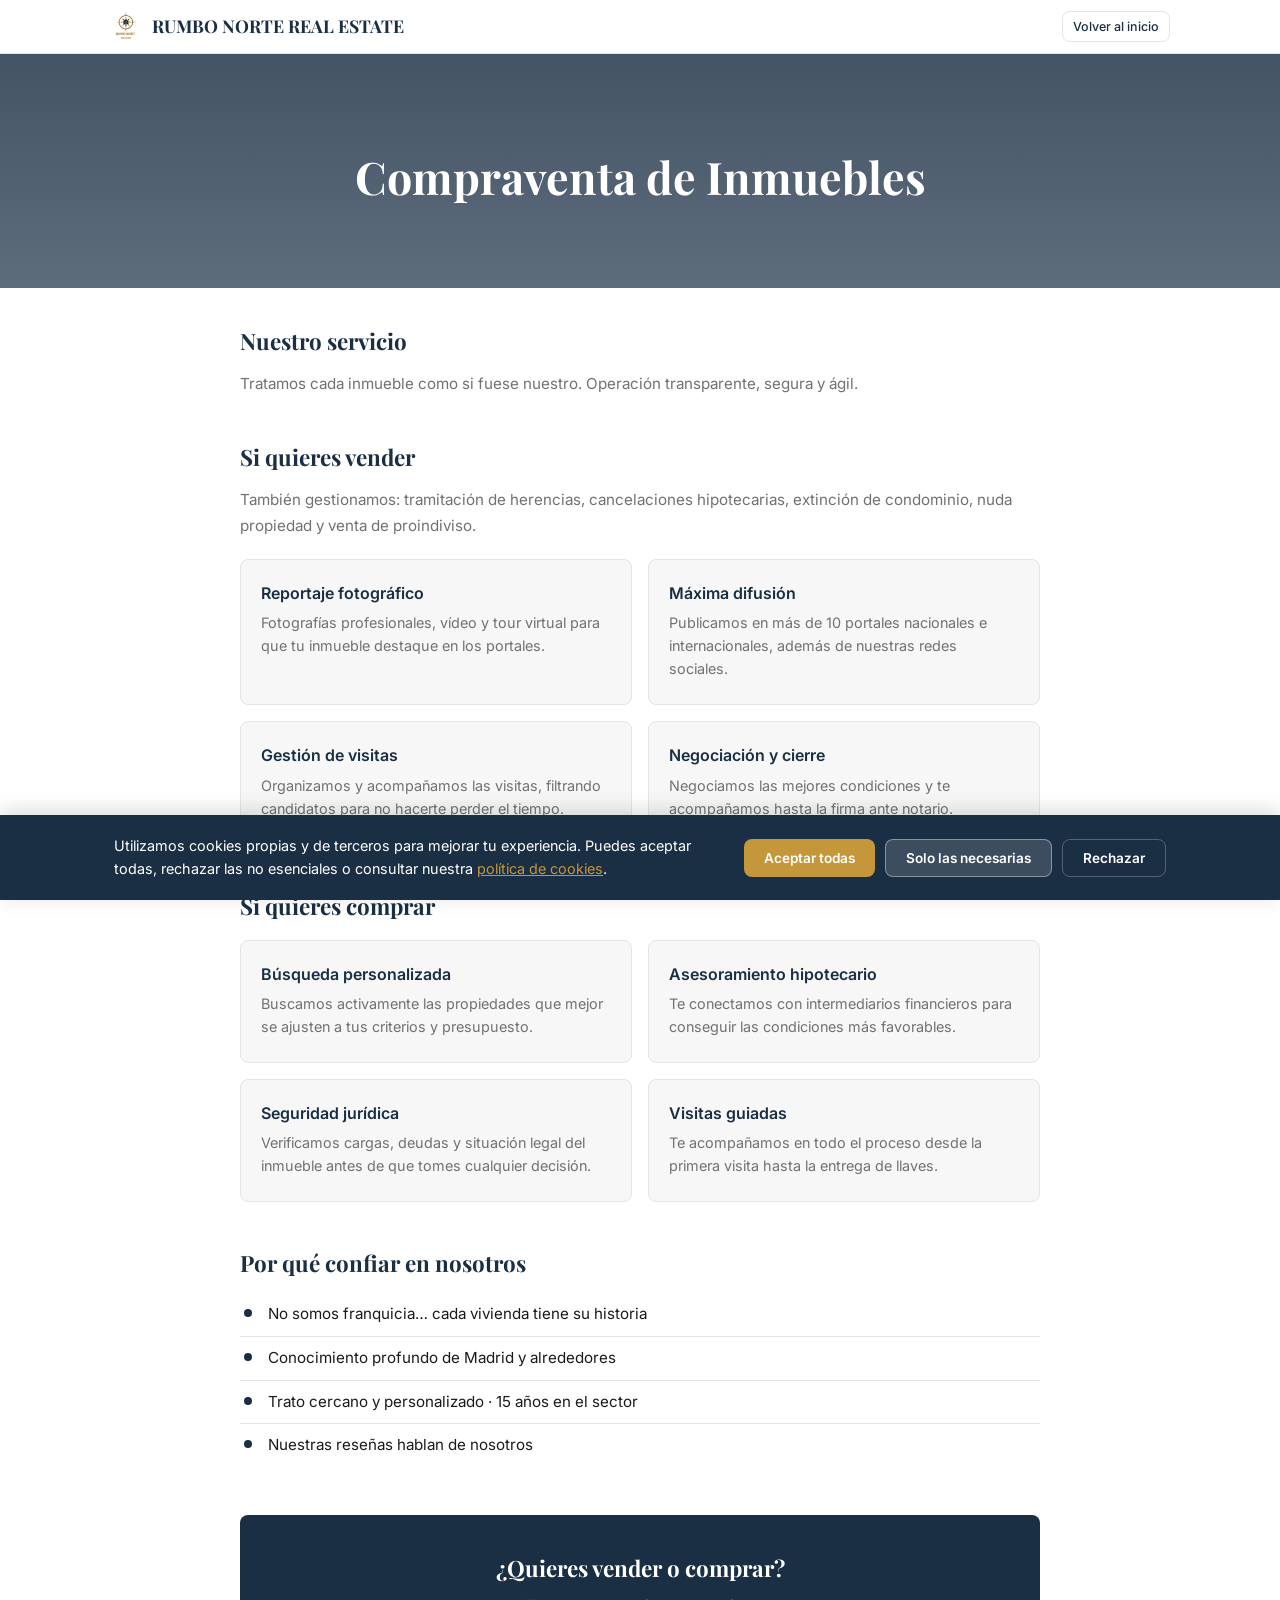
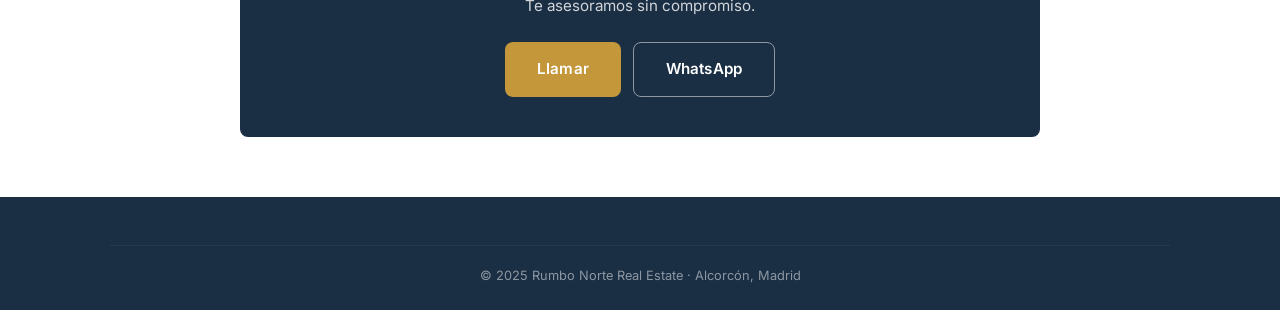
<file: servicio-compraventa.html>
<!DOCTYPE html>
<html lang="es">
<head>
  <meta charset="UTF-8">
  <meta name="viewport" content="width=device-width, initial-scale=1.0">
  <title>Compraventa de Inmuebles | Rumbo Norte Real Estate</title>
  <meta name="description" content="Servicio de compraventa de viviendas, locales y garajes en Alcorcón y sur de Madrid. Gestión completa con Rumbo Norte Real Estate.">
  <link rel="preconnect" href="https://fonts.googleapis.com">
  <link rel="preconnect" href="https://fonts.gstatic.com" crossorigin>
  <link href="https://fonts.googleapis.com/css2?family=Inter:wght@400;500;600;700&family=Playfair+Display:wght@600;700&display=swap" rel="stylesheet">
  <link rel="icon" type="image/png" href="images/logo.png">
  <link rel="stylesheet" href="style.css">
  <link rel="stylesheet" href="servicio.css">
</head>
<body>

  <!-- HEADER -->
  <header class="header scrolled">
    <div class="header-inner">
      <a href="index.html" class="logo" aria-label="Rumbo Norte Real Estate — Inicio">
        <img src="images/logo.png" alt="Rumbo Norte Real Estate" class="logo-img" onerror="this.style.display='none'; this.nextElementSibling.classList.add('show');">
        <span class="logo-fallback">RUMBO NORTE REAL ESTATE</span>
      </a>
      <a href="index.html" class="header-cta">Volver al inicio</a>
    </div>
  </header>

  <!-- SERVICIO -->
  <main class="servicio-page">
    <div class="servicio-hero" style="background: linear-gradient(to bottom, rgba(26,46,68,0.82), rgba(26,46,68,0.7)), url('https://images.unsplash.com/photo-1560518883-ce09059eeffa?w=1920&q=80') center/cover no-repeat;">
      <div class="container">
        <h1>Compraventa de Inmuebles</h1>
      </div>
    </div>

    <div class="container">
      <div class="servicio-content">
        <section class="servicio-section">
          <h2>Nuestro servicio</h2>
          <p>Tratamos cada inmueble como si fuese nuestro. Operación transparente, segura y ágil.</p>
        </section>

        <section class="servicio-section">
          <h2>Si quieres vender</h2>
          <p>También gestionamos: tramitación de herencias, cancelaciones hipotecarias, extinción de condominio, nuda propiedad y venta de proindiviso.</p>
          <div class="servicio-features">
            <div class="servicio-feature">
              <h3>Reportaje fotográfico</h3>
              <p>Fotografías profesionales, vídeo y tour virtual para que tu inmueble destaque en los portales.</p>
            </div>
            <div class="servicio-feature">
              <h3>Máxima difusión</h3>
              <p>Publicamos en más de 10 portales nacionales e internacionales, además de nuestras redes sociales.</p>
            </div>
            <div class="servicio-feature">
              <h3>Gestión de visitas</h3>
              <p>Organizamos y acompañamos las visitas, filtrando candidatos para no hacerte perder el tiempo.</p>
            </div>
            <div class="servicio-feature">
              <h3>Negociación y cierre</h3>
              <p>Negociamos las mejores condiciones y te acompañamos hasta la firma ante notario.</p>
            </div>
          </div>
        </section>

        <section class="servicio-section">
          <h2>Si quieres comprar</h2>
          <div class="servicio-features">
            <div class="servicio-feature">
              <h3>Búsqueda personalizada</h3>
              <p>Buscamos activamente las propiedades que mejor se ajusten a tus criterios y presupuesto.</p>
            </div>
            <div class="servicio-feature">
              <h3>Asesoramiento hipotecario</h3>
              <p>Te conectamos con intermediarios financieros para conseguir las condiciones más favorables.</p>
            </div>
            <div class="servicio-feature">
              <h3>Seguridad jurídica</h3>
              <p>Verificamos cargas, deudas y situación legal del inmueble antes de que tomes cualquier decisión.</p>
            </div>
            <div class="servicio-feature">
              <h3>Visitas guiadas</h3>
              <p>Te acompañamos en todo el proceso desde la primera visita hasta la entrega de llaves.</p>
            </div>
          </div>
        </section>

        <section class="servicio-section">
          <h2>Por qué confiar en nosotros</h2>
          <ul class="servicio-checklist">
            <li>No somos franquicia… cada vivienda tiene su historia</li>
            <li>Conocimiento profundo de Madrid y alrededores</li>
            <li>Trato cercano y personalizado · 15 años en el sector</li>
            <li>Nuestras reseñas hablan de nosotros</li>
          </ul>
        </section>

        <div class="servicio-cta">
          <h2>¿Quieres vender o comprar?</h2>
          <p>Te asesoramos sin compromiso.</p>
          <div class="servicio-cta-buttons">
            <a href="tel:+34652392593" class="btn btn-primary">Llamar</a>
            <a href="https://wa.me/34652392593?text=Hola%2C%20me%20interesa%20el%20servicio%20de%20compraventa" class="btn btn-outline-dark" target="_blank" rel="noopener">WhatsApp</a>
          </div>
        </div>
      </div>
    </div>
  </main>

  <!-- FOOTER -->
  <footer class="footer">
    <div class="container">
      <div class="footer-bottom">
        <p>&copy; 2025 Rumbo Norte Real Estate · Alcorcón, Madrid</p>
      </div>
    </div>
  </footer>

  <script src="cookie-consent.js"></script>
  <script src="main.js"></script>
</body>
</html>
</file>
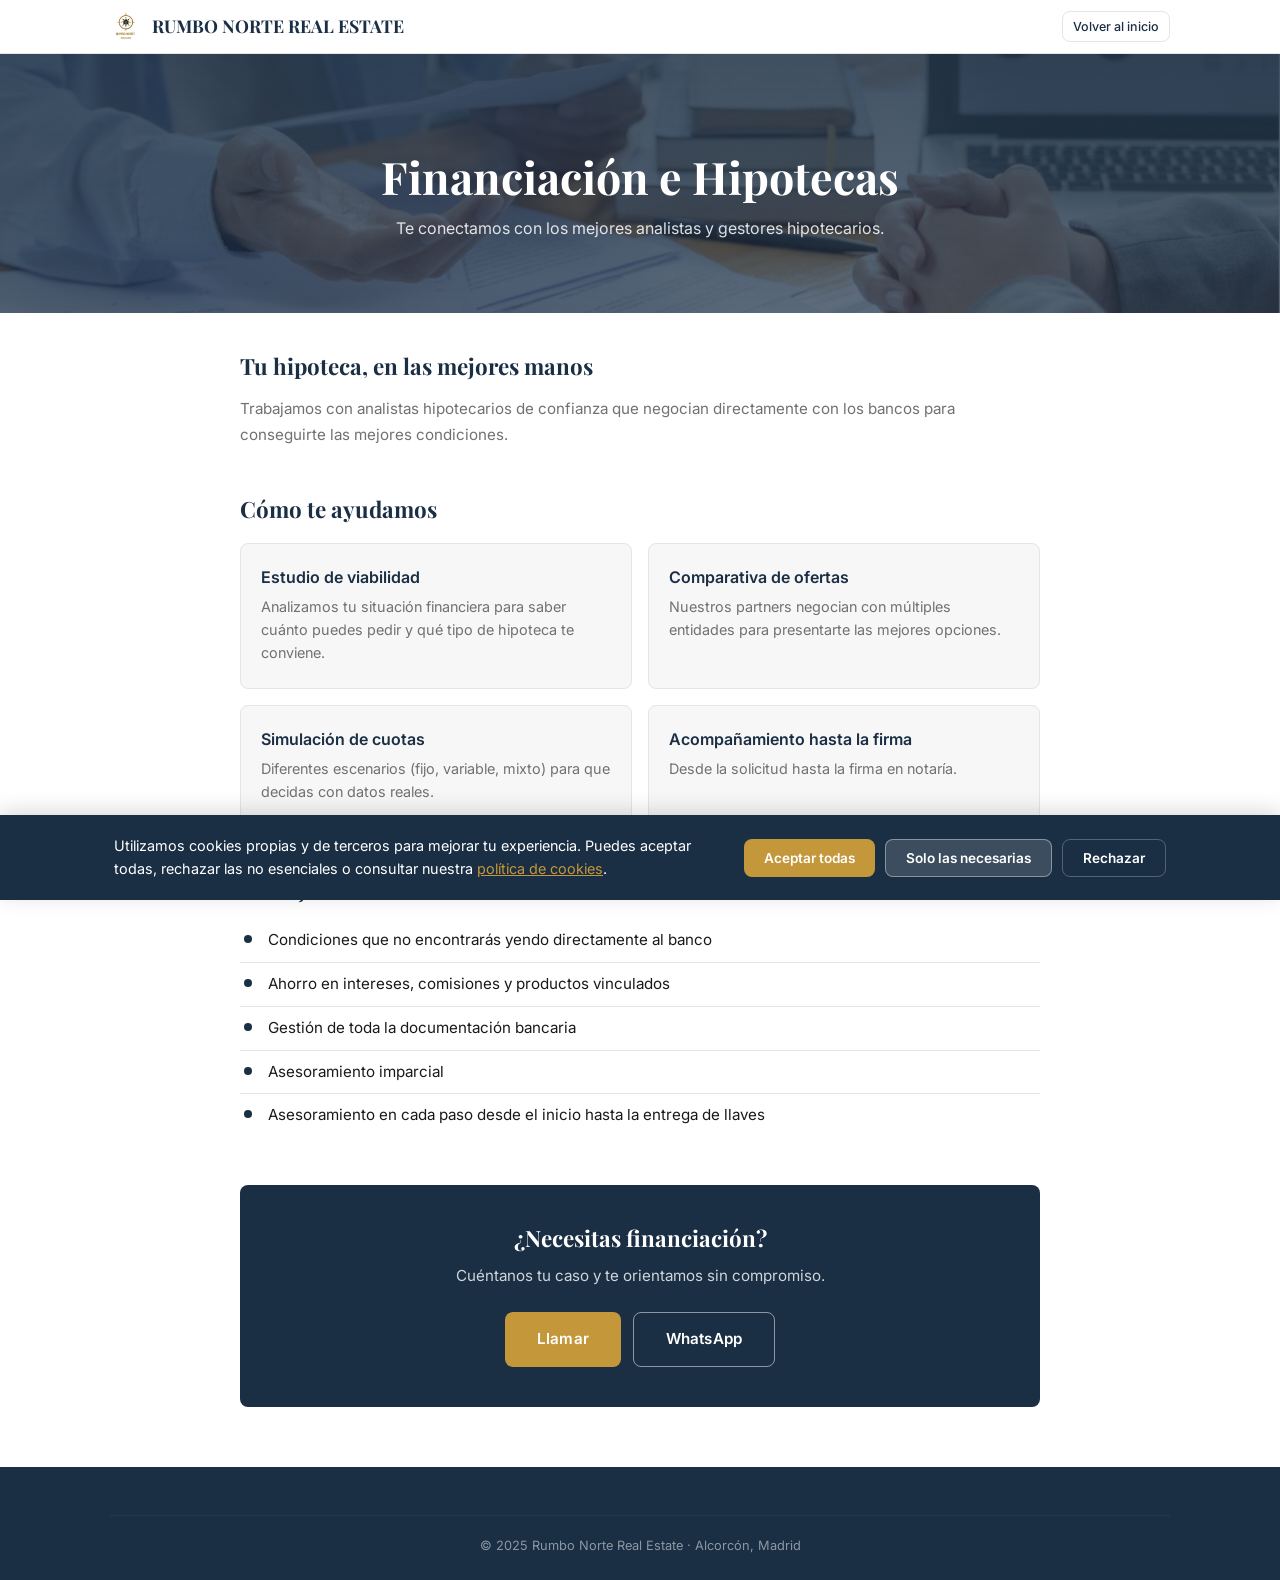
<file: servicio-financiacion.html>
<!DOCTYPE html>
<html lang="es">
<head>
  <meta charset="UTF-8">
  <meta name="viewport" content="width=device-width, initial-scale=1.0">
  <title>Financiación e Hipotecas | Rumbo Norte Real Estate</title>
  <meta name="description" content="Te conectamos con los mejores intermediarios hipotecarios para conseguir las mejores condiciones de financiación en Alcorcón.">
  <link rel="preconnect" href="https://fonts.googleapis.com">
  <link rel="preconnect" href="https://fonts.gstatic.com" crossorigin>
  <link href="https://fonts.googleapis.com/css2?family=Inter:wght@400;500;600;700&family=Playfair+Display:wght@600;700&display=swap" rel="stylesheet">
  <link rel="icon" type="image/png" href="images/logo.png">
  <link rel="stylesheet" href="style.css">
  <link rel="stylesheet" href="servicio.css">
</head>
<body>

  <header class="header scrolled">
    <div class="header-inner">
      <a href="index.html" class="logo" aria-label="Rumbo Norte Real Estate — Inicio">
        <img src="images/logo.png" alt="Rumbo Norte Real Estate" class="logo-img" onerror="this.style.display='none'; this.nextElementSibling.classList.add('show');">
        <span class="logo-fallback">RUMBO NORTE REAL ESTATE</span>
      </a>
      <a href="index.html" class="header-cta">Volver al inicio</a>
    </div>
  </header>

  <main class="servicio-page">
    <div class="servicio-hero" style="background: linear-gradient(to bottom, rgba(26,46,68,0.82), rgba(26,46,68,0.7)), url('images/financiacion.jpeg') center/cover no-repeat;">
      <div class="container">
        <h1>Financiación e Hipotecas</h1>
        <p>Te conectamos con los mejores analistas y gestores hipotecarios.</p>
      </div>
    </div>

    <div class="container">
      <div class="servicio-content">
        <section class="servicio-section">
          <h2>Tu hipoteca, en las mejores manos</h2>
          <p>Trabajamos con analistas hipotecarios de confianza que negocian directamente con los bancos para conseguirte las mejores condiciones.</p>
        </section>

        <section class="servicio-section">
          <h2>Cómo te ayudamos</h2>
          <div class="servicio-features">
            <div class="servicio-feature">
              <h3>Estudio de viabilidad</h3>
              <p>Analizamos tu situación financiera para saber cuánto puedes pedir y qué tipo de hipoteca te conviene.</p>
            </div>
            <div class="servicio-feature">
              <h3>Comparativa de ofertas</h3>
              <p>Nuestros partners negocian con múltiples entidades para presentarte las mejores opciones.</p>
            </div>
            <div class="servicio-feature">
              <h3>Simulación de cuotas</h3>
              <p>Diferentes escenarios (fijo, variable, mixto) para que decidas con datos reales.</p>
            </div>
            <div class="servicio-feature">
              <h3>Acompañamiento hasta la firma</h3>
              <p>Desde la solicitud hasta la firma en notaría.</p>
            </div>
          </div>
        </section>

        <section class="servicio-section">
          <h2>Ventajas</h2>
          <ul class="servicio-checklist">
            <li>Condiciones que no encontrarás yendo directamente al banco</li>
            <li>Ahorro en intereses, comisiones y productos vinculados</li>
            <li>Gestión de toda la documentación bancaria</li>
            <li>Asesoramiento imparcial</li>
            <li>Asesoramiento en cada paso desde el inicio hasta la entrega de llaves</li>
          </ul>
        </section>

        <div class="servicio-cta">
          <h2>¿Necesitas financiación?</h2>
          <p>Cuéntanos tu caso y te orientamos sin compromiso.</p>
          <div class="servicio-cta-buttons">
            <a href="tel:+34652392593" class="btn btn-primary">Llamar</a>
            <a href="https://wa.me/34652392593?text=Hola%2C%20necesito%20informaci%C3%B3n%20sobre%20financiaci%C3%B3n%20hipotecaria" class="btn btn-outline-dark" target="_blank" rel="noopener">WhatsApp</a>
          </div>
        </div>
      </div>
    </div>
  </main>

  <footer class="footer">
    <div class="container">
      <div class="footer-bottom">
        <p>&copy; 2025 Rumbo Norte Real Estate · Alcorcón, Madrid</p>
      </div>
    </div>
  </footer>

  <script src="cookie-consent.js"></script>
  <script src="main.js"></script>
</body>
</html>
</file>
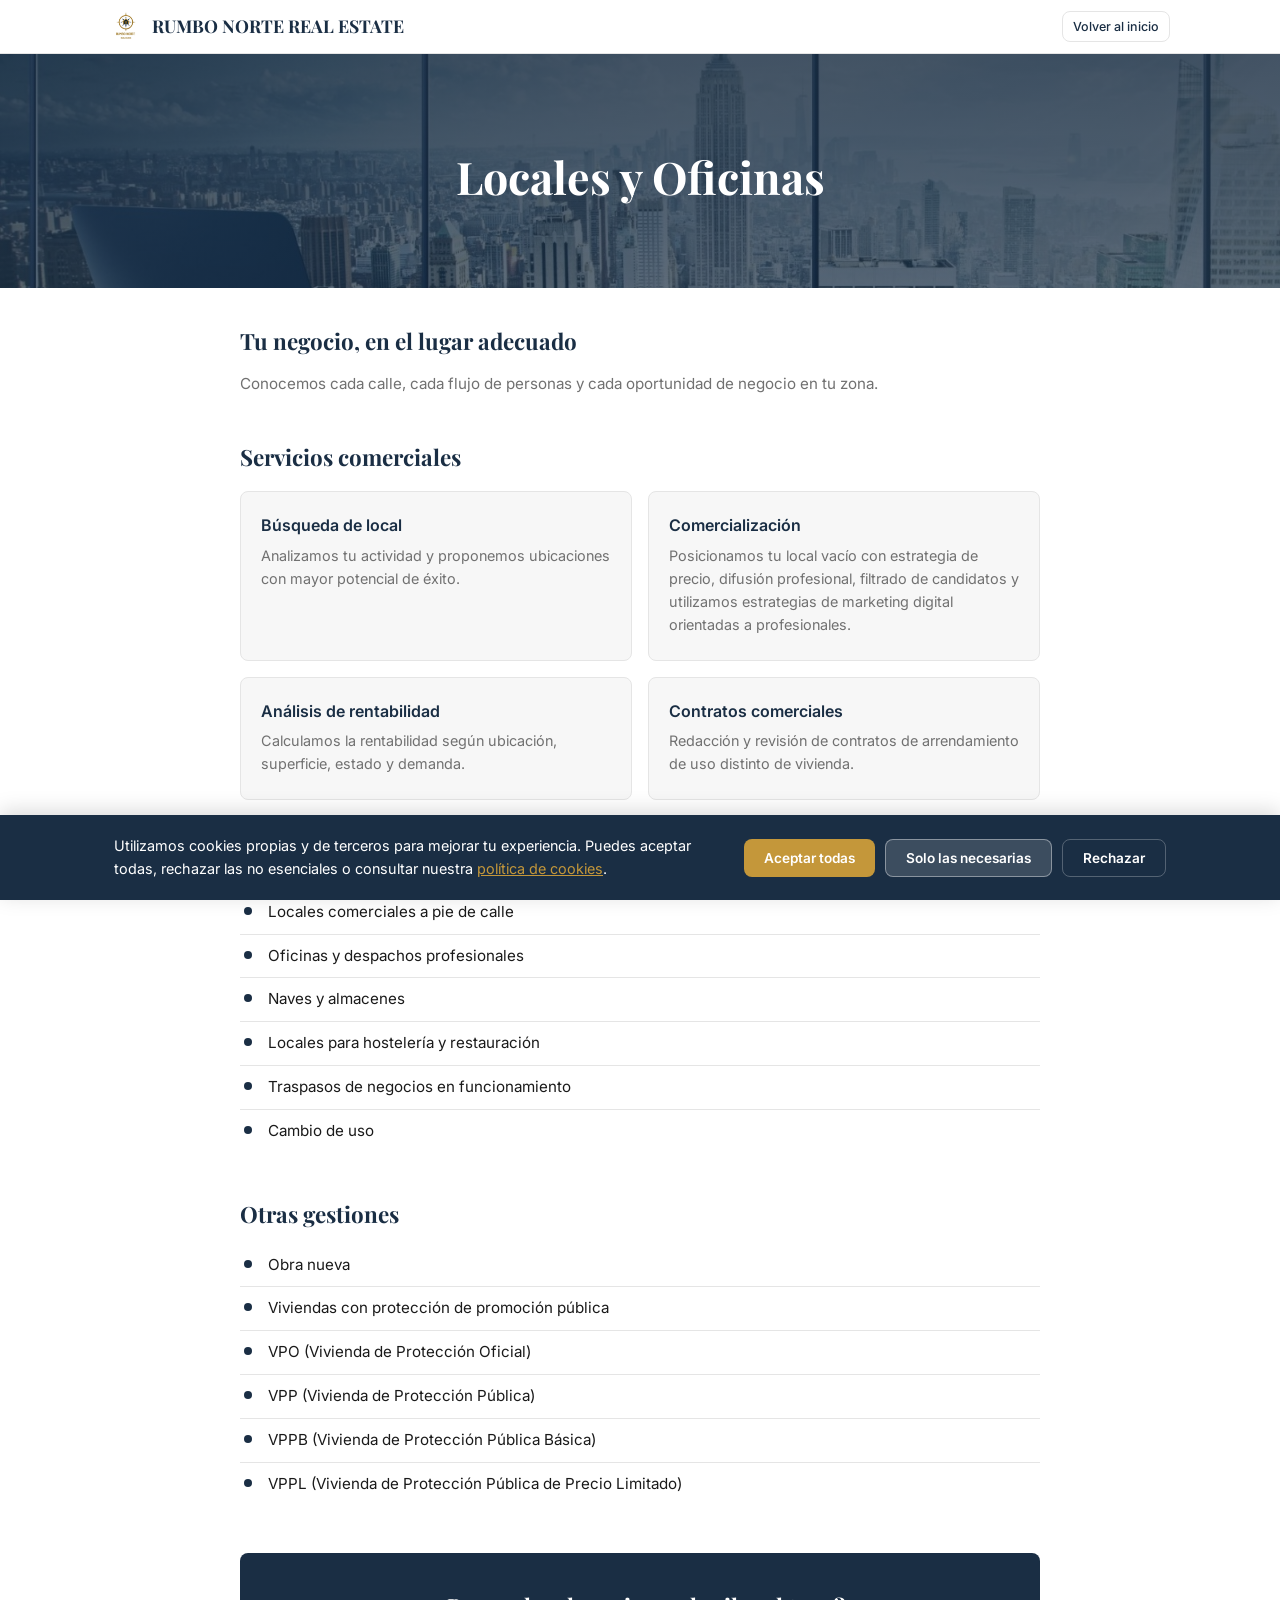
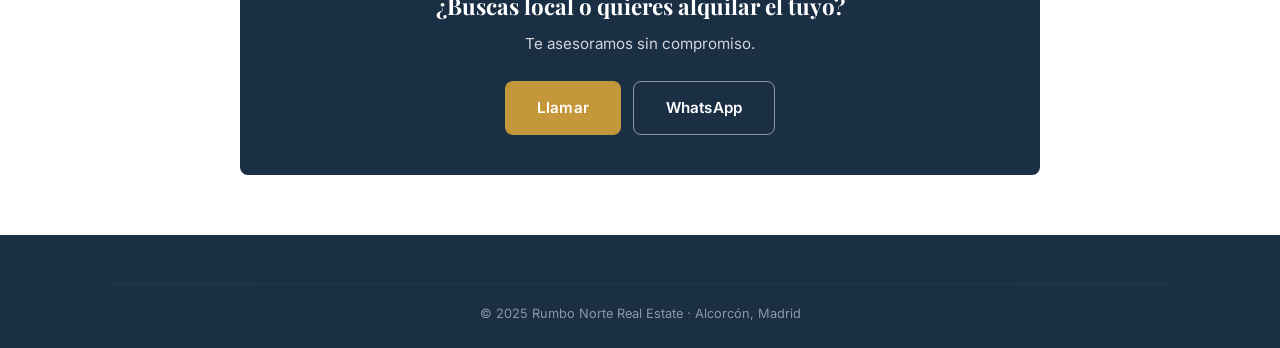
<file: servicio-locales.html>
<!DOCTYPE html>
<html lang="es">
<head>
  <meta charset="UTF-8">
  <meta name="viewport" content="width=device-width, initial-scale=1.0">
  <title>Locales y Oficinas | Rumbo Norte Real Estate</title>
  <meta name="description" content="Compra, venta y alquiler de locales comerciales y oficinas en Alcorcón. Especialistas en activos comerciales.">
  <link rel="preconnect" href="https://fonts.googleapis.com">
  <link rel="preconnect" href="https://fonts.gstatic.com" crossorigin>
  <link href="https://fonts.googleapis.com/css2?family=Inter:wght@400;500;600;700&family=Playfair+Display:wght@600;700&display=swap" rel="stylesheet">
  <link rel="icon" type="image/png" href="images/logo.png">
  <link rel="stylesheet" href="style.css">
  <link rel="stylesheet" href="servicio.css">
</head>
<body>

  <header class="header scrolled">
    <div class="header-inner">
      <a href="index.html" class="logo" aria-label="Rumbo Norte Real Estate — Inicio">
        <img src="images/logo.png" alt="Rumbo Norte Real Estate" class="logo-img" onerror="this.style.display='none'; this.nextElementSibling.classList.add('show');">
        <span class="logo-fallback">RUMBO NORTE REAL ESTATE</span>
      </a>
      <a href="index.html" class="header-cta">Volver al inicio</a>
    </div>
  </header>

  <main class="servicio-page">
    <div class="servicio-hero" style="background: linear-gradient(to bottom, rgba(26,46,68,0.82), rgba(26,46,68,0.7)), url('images/locales_y_oficinas.jpeg') center/cover no-repeat;">
      <div class="container">
        <h1>Locales y Oficinas</h1>
      </div>
    </div>

    <div class="container">
      <div class="servicio-content">
        <section class="servicio-section">
          <h2>Tu negocio, en el lugar adecuado</h2>
          <p>Conocemos cada calle, cada flujo de personas y cada oportunidad de negocio en tu zona.</p>
        </section>

        <section class="servicio-section">
          <h2>Servicios comerciales</h2>
          <div class="servicio-features">
            <div class="servicio-feature">
              <h3>Búsqueda de local</h3>
              <p>Analizamos tu actividad y proponemos ubicaciones con mayor potencial de éxito.</p>
            </div>
            <div class="servicio-feature">
              <h3>Comercialización</h3>
              <p>Posicionamos tu local vacío con estrategia de precio, difusión profesional, filtrado de candidatos y utilizamos estrategias de marketing digital orientadas a profesionales.</p>
            </div>
            <div class="servicio-feature">
              <h3>Análisis de rentabilidad</h3>
              <p>Calculamos la rentabilidad según ubicación, superficie, estado y demanda.</p>
            </div>
            <div class="servicio-feature">
              <h3>Contratos comerciales</h3>
              <p>Redacción y revisión de contratos de arrendamiento de uso distinto de vivienda.</p>
            </div>
          </div>
        </section>

        <section class="servicio-section">
          <h2>Tipos de activos</h2>
          <ul class="servicio-checklist">
            <li>Locales comerciales a pie de calle</li>
            <li>Oficinas y despachos profesionales</li>
            <li>Naves y almacenes</li>
            <li>Locales para hostelería y restauración</li>
            <li>Traspasos de negocios en funcionamiento</li>
            <li>Cambio de uso</li>
          </ul>
        </section>

        <section class="servicio-section">
          <h2>Otras gestiones</h2>
          <ul class="servicio-checklist">
            <li>Obra nueva</li>
            <li>Viviendas con protección de promoción pública</li>
            <li>VPO (Vivienda de Protección Oficial)</li>
            <li>VPP (Vivienda de Protección Pública)</li>
            <li>VPPB (Vivienda de Protección Pública Básica)</li>
            <li>VPPL (Vivienda de Protección Pública de Precio Limitado)</li>
          </ul>
        </section>

        <div class="servicio-cta">
          <h2>¿Buscas local o quieres alquilar el tuyo?</h2>
          <p>Te asesoramos sin compromiso.</p>
          <div class="servicio-cta-buttons">
            <a href="tel:+34652392593" class="btn btn-primary">Llamar</a>
            <a href="https://wa.me/34652392593?text=Hola%2C%20me%20interesa%20informaci%C3%B3n%20sobre%20locales%20y%20oficinas" class="btn btn-outline-dark" target="_blank" rel="noopener">WhatsApp</a>
          </div>
        </div>
      </div>
    </div>
  </main>

  <footer class="footer">
    <div class="container">
      <div class="footer-bottom">
        <p>&copy; 2025 Rumbo Norte Real Estate · Alcorcón, Madrid</p>
      </div>
    </div>
  </footer>

  <script src="cookie-consent.js"></script>
  <script src="main.js"></script>
</body>
</html>
</file>
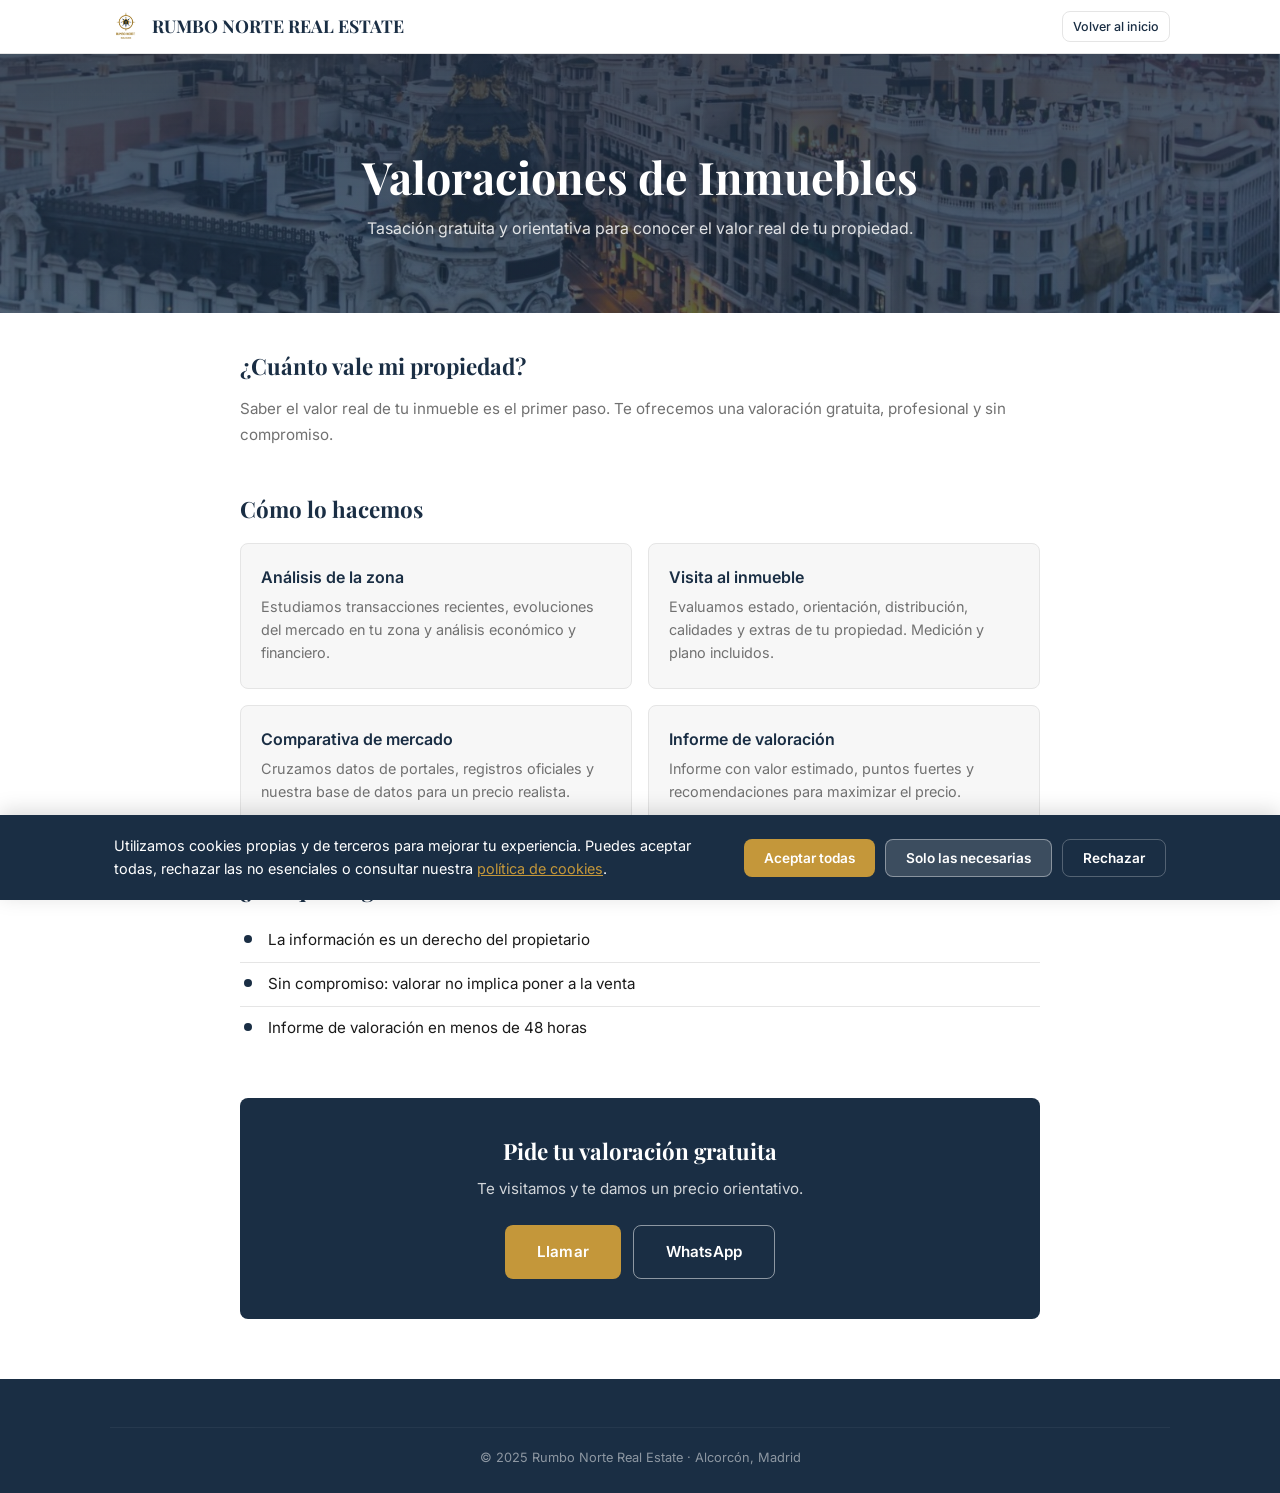
<file: servicio-valoraciones.html>
<!DOCTYPE html>
<html lang="es">
<head>
  <meta charset="UTF-8">
  <meta name="viewport" content="width=device-width, initial-scale=1.0">
  <title>Valoración Gratuita de Inmuebles | Rumbo Norte Real Estate</title>
  <meta name="description" content="Tasación gratuita y orientativa de tu inmueble en Alcorcón. Conoce el valor real de tu propiedad con Rumbo Norte Real Estate.">
  <link rel="preconnect" href="https://fonts.googleapis.com">
  <link rel="preconnect" href="https://fonts.gstatic.com" crossorigin>
  <link href="https://fonts.googleapis.com/css2?family=Inter:wght@400;500;600;700&family=Playfair+Display:wght@600;700&display=swap" rel="stylesheet">
  <link rel="icon" type="image/png" href="images/logo.png">
  <link rel="stylesheet" href="style.css">
  <link rel="stylesheet" href="servicio.css">
</head>
<body>

  <header class="header scrolled">
    <div class="header-inner">
      <a href="index.html" class="logo" aria-label="Rumbo Norte Real Estate — Inicio">
        <img src="images/logo.png" alt="Rumbo Norte Real Estate" class="logo-img" onerror="this.style.display='none'; this.nextElementSibling.classList.add('show');">
        <span class="logo-fallback">RUMBO NORTE REAL ESTATE</span>
      </a>
      <a href="index.html" class="header-cta">Volver al inicio</a>
    </div>
  </header>

  <main class="servicio-page">
    <div class="servicio-hero" style="background: linear-gradient(to bottom, rgba(26,46,68,0.82), rgba(26,46,68,0.7)), url('images/valoraciones_2.jpeg') center/cover no-repeat;">
      <div class="container">
        <h1>Valoraciones de Inmuebles</h1>
        <p>Tasación gratuita y orientativa para conocer el valor real de tu propiedad.</p>
      </div>
    </div>

    <div class="container">
      <div class="servicio-content">
        <section class="servicio-section">
          <h2>¿Cuánto vale mi propiedad?</h2>
          <p>Saber el valor real de tu inmueble es el primer paso. Te ofrecemos una valoración gratuita, profesional y sin compromiso.</p>
        </section>

        <section class="servicio-section">
          <h2>Cómo lo hacemos</h2>
          <div class="servicio-features">
            <div class="servicio-feature">
              <h3>Análisis de la zona</h3>
              <p>Estudiamos transacciones recientes, evoluciones del mercado en tu zona y análisis económico y financiero.</p>
            </div>
            <div class="servicio-feature">
              <h3>Visita al inmueble</h3>
              <p>Evaluamos estado, orientación, distribución, calidades y extras de tu propiedad. Medición y plano incluidos.</p>
            </div>
            <div class="servicio-feature">
              <h3>Comparativa de mercado</h3>
              <p>Cruzamos datos de portales, registros oficiales y nuestra base de datos para un precio realista.</p>
            </div>
            <div class="servicio-feature">
              <h3>Informe de valoración</h3>
              <p>Informe con valor estimado, puntos fuertes y recomendaciones para maximizar el precio.</p>
            </div>
          </div>
        </section>

        <section class="servicio-section">
          <h2>¿Por qué es gratuito?</h2>
          <ul class="servicio-checklist">
            <li>La información es un derecho del propietario</li>
            <li>Sin compromiso: valorar no implica poner a la venta</li>
            <li>Informe de valoración en menos de 48 horas</li>
          </ul>
        </section>

        <div class="servicio-cta">
          <h2>Pide tu valoración gratuita</h2>
          <p>Te visitamos y te damos un precio orientativo.</p>
          <div class="servicio-cta-buttons">
            <a href="tel:+34652392593" class="btn btn-primary">Llamar</a>
            <a href="https://wa.me/34652392593?text=Hola%2C%20me%20gustar%C3%ADa%20una%20valoraci%C3%B3n%20gratuita%20de%20mi%20inmueble" class="btn btn-outline-dark" target="_blank" rel="noopener">WhatsApp</a>
          </div>
        </div>
      </div>
    </div>
  </main>

  <footer class="footer">
    <div class="container">
      <div class="footer-bottom">
        <p>&copy; 2025 Rumbo Norte Real Estate · Alcorcón, Madrid</p>
      </div>
    </div>
  </footer>

  <script src="cookie-consent.js"></script>
  <script src="main.js"></script>
</body>
</html>
</file>
<file: style.css>
/* =============================================
   RUMBO NORTE REAL ESTATE — Styles
   ============================================= */

/* ---------- Custom Properties ---------- */
:root {
  --color-primary: #1a2e44;
  --color-primary-light: #2a4a6b;
  --color-accent: #c4973a;
  --color-bg: #ffffff;
  --color-surface: #f7f7f7;
  --color-text: #1a1a1a;
  --color-text-light: #717171;
  --color-border: #e5e5e5;
  --color-white: #ffffff;
  --color-success: #2d6a4f;

  --radius: 8px;
  --shadow-sm: 0 1px 3px rgba(0,0,0,0.06);
  --shadow-md: 0 4px 16px rgba(0,0,0,0.08);
  --transition: 0.25s ease;

  --header-height: 64px;
}

/* ---------- Reset ---------- */
*, *::before, *::after {
  box-sizing: border-box;
  margin: 0;
  padding: 0;
}

html {
  scroll-behavior: smooth;
  scroll-padding-top: var(--header-height);
}

body {
  font-family: 'Inter', sans-serif;
  color: var(--color-text);
  background: var(--color-bg);
  line-height: 1.6;
  -webkit-font-smoothing: antialiased;
}

h1, h2, h3, h4 {
  font-family: 'Playfair Display', serif;
  line-height: 1.2;
}

a {
  color: inherit;
  text-decoration: none;
}

img {
  max-width: 100%;
  height: auto;
  display: block;
}

ul {
  list-style: none;
}

button, input, select, textarea {
  font-family: inherit;
  font-size: inherit;
}

/* ---------- Utility ---------- */
.container {
  width: 100%;
  max-width: 1100px;
  margin: 0 auto;
  padding: 0 20px;
}

.section-title {
  font-size: 1.75rem;
  color: var(--color-primary);
  text-align: center;
  margin-bottom: 2.5rem;
  font-weight: 600;
}

.section-subtitle {
  text-align: center;
  color: var(--color-text-light);
  margin-top: -1.5rem;
  margin-bottom: 2.5rem;
  font-size: 0.95rem;
}

/* ---------- Scroll Animations ---------- */
.fade-in {
  opacity: 0;
  transform: translateY(20px);
  transition: opacity 0.5s ease, transform 0.5s ease;
}

.fade-in.visible {
  opacity: 1;
  transform: translateY(0);
}

/* =============================================
   HEADER
   ============================================= */
.header {
  position: fixed;
  top: 0;
  left: 0;
  right: 0;
  z-index: 1000;
  background: var(--color-white);
  border-bottom: 1px solid var(--color-border);
  height: var(--header-height);
  transition: height var(--transition);
}

.header.scrolled {
  height: 54px;
}

.header-inner {
  display: flex;
  align-items: center;
  justify-content: space-between;
  height: 100%;
  max-width: 1100px;
  margin: 0 auto;
  padding: 0 20px;
}

.logo {
  display: flex;
  align-items: center;
  gap: 10px;
  font-family: 'Playfair Display', serif;
  font-size: 1.1rem;
  font-weight: 700;
  color: var(--color-primary);
  z-index: 1001;
}

.logo img {
  height: 40px;
  transition: height var(--transition);
}

.header.scrolled .logo img {
  height: 32px;
}

.logo-text {
  font-family: 'Inter', sans-serif;
  font-size: 0.85rem;
  font-weight: 700;
  letter-spacing: 0.12em;
  color: var(--color-primary);
  text-transform: uppercase;
}

/* Nav */
.nav {
  display: none;
  position: fixed;
  top: 0;
  left: 0;
  right: 0;
  bottom: 0;
  background: var(--color-white);
  flex-direction: column;
  align-items: center;
  justify-content: center;
  gap: 2rem;
  z-index: 999;
}

.nav.open {
  display: flex;
}

.nav a {
  font-size: 1.1rem;
  font-weight: 500;
  color: var(--color-text);
  transition: color var(--transition);
}

.nav a:hover,
.nav a:focus {
  color: var(--color-accent);
}

/* Hamburger */
.hamburger {
  display: flex;
  flex-direction: column;
  gap: 5px;
  background: none;
  border: none;
  cursor: pointer;
  z-index: 1001;
  padding: 8px;
}

.hamburger span {
  display: block;
  width: 22px;
  height: 2px;
  background: var(--color-primary);
  border-radius: 1px;
  transition: var(--transition);
}

.hamburger.active span:nth-child(1) {
  transform: rotate(45deg) translate(5px, 5px);
}

.hamburger.active span:nth-child(2) {
  opacity: 0;
}

.hamburger.active span:nth-child(3) {
  transform: rotate(-45deg) translate(5px, -5px);
}

/* CTA Header */
.header-cta {
  display: none;
}

.header-phones {
  display: none;
}

/* =============================================
   HERO
   ============================================= */
.hero {
  min-height: 100vh;
  display: flex;
  align-items: center;
  justify-content: center;
  text-align: center;
  padding: calc(var(--header-height) + 20px) 20px 60px;
  background:
    linear-gradient(to bottom, rgba(26,46,68,0.72) 0%, rgba(26,46,68,0.60) 100%),
    url('images/fondo_background.jpeg') center/cover no-repeat;
  color: var(--color-white);
}

.hero-content {
  max-width: 640px;
}

.hero h1 {
  font-size: 2.2rem;
  margin-bottom: 1rem;
  line-height: 1.15;
  font-weight: 700;
}

.hero-subtitle {
  font-size: 1rem;
  opacity: 0.85;
  margin-bottom: 2rem;
  font-weight: 400;
}

.hero-buttons {
  display: flex;
  flex-direction: column;
  gap: 12px;
}

.btn {
  display: inline-flex;
  align-items: center;
  justify-content: center;
  gap: 8px;
  padding: 14px 32px;
  border-radius: var(--radius);
  font-weight: 600;
  font-size: 0.95rem;
  cursor: pointer;
  border: none;
  transition: var(--transition);
  text-align: center;
  letter-spacing: 0.01em;
}

.btn:focus-visible {
  outline: 2px solid var(--color-accent);
  outline-offset: 2px;
}

.btn-primary {
  background: var(--color-accent);
  color: var(--color-white);
}

.btn-primary:hover {
  background: #b38a30;
}

.btn-outline {
  background: transparent;
  color: var(--color-white);
  border: 1.5px solid rgba(255,255,255,0.6);
}

.btn-outline:hover {
  background: var(--color-white);
  color: var(--color-primary);
}

/* =============================================
   SERVICIOS
   ============================================= */
.servicios {
  padding: 80px 0;
}

.servicios-grid {
  display: grid;
  grid-template-columns: 1fr 1fr;
  gap: 16px;
}

.servicio-card {
  display: flex;
  flex-direction: column;
  align-items: center;
  text-align: center;
  background: var(--color-surface);
  border: 1px solid var(--color-border);
  border-radius: var(--radius);
  padding: 28px 16px;
  transition: var(--transition);
  cursor: pointer;
  text-decoration: none;
  color: inherit;
}

.servicio-card:hover {
  border-color: var(--color-accent);
  box-shadow: var(--shadow-md);
}

.servicio-card:focus-visible {
  outline: 2px solid var(--color-accent);
  outline-offset: 2px;
}

.servicio-card-icon {
  margin-bottom: 14px;
  color: var(--color-primary);
}

.servicio-card h3 {
  font-size: 1rem;
  color: var(--color-primary);
  margin-bottom: 6px;
  font-family: 'Inter', sans-serif;
  font-weight: 600;
}

.servicio-card p {
  font-size: 0.85rem;
  color: var(--color-text-light);
  line-height: 1.5;
}

/* =============================================
   POR QUÉ ELEGIRNOS
   ============================================= */
.por-que {
  padding: 80px 0;
  background: var(--color-primary);
  color: var(--color-white);
}

.por-que-header {
  margin-bottom: 3rem;
}

.por-que-header h2 {
  font-size: 1.75rem;
  font-weight: 700;
  margin-bottom: 0.5rem;
}

.por-que-header p {
  opacity: 0.6;
  font-size: 0.95rem;
}

.por-que-grid {
  display: grid;
  grid-template-columns: 1fr;
  gap: 0;
}

.por-que-item {
  display: flex;
  gap: 20px;
  padding: 28px 0;
  border-bottom: 1px solid rgba(255,255,255,0.1);
}

.por-que-item:last-child {
  border-bottom: none;
}

.por-que-number {
  font-family: 'Playfair Display', serif;
  font-size: 2rem;
  font-weight: 700;
  color: var(--color-accent);
  line-height: 1;
  flex-shrink: 0;
  width: 44px;
}

.por-que-body h3 {
  font-size: 1.05rem;
  margin-bottom: 6px;
  font-family: 'Inter', sans-serif;
  font-weight: 600;
}

.por-que-body p {
  font-size: 0.9rem;
  opacity: 0.7;
  line-height: 1.6;
}

/* =============================================
   RESEÑAS
   ============================================= */
.resenas {
  padding: 80px 0;
}

.resenas-badge {
  display: inline-flex;
  align-items: center;
  gap: 8px;
  background: var(--color-surface);
  border: 1px solid var(--color-border);
  padding: 10px 20px;
  border-radius: var(--radius);
  font-weight: 600;
  font-size: 0.9rem;
  margin: 0 auto 2rem;
  color: var(--color-primary);
}

.resenas-badge-wrapper {
  text-align: center;
}

.resenas-slider {
  display: flex;
  gap: 20px;
  overflow-x: auto;
  scroll-snap-type: x mandatory;
  -webkit-overflow-scrolling: touch;
  padding: 4px 0 20px;
  scrollbar-width: none;
}

.resenas-slider::-webkit-scrollbar {
  display: none;
}

.resena-card {
  flex: 0 0 85%;
  scroll-snap-align: start;
  background: var(--color-surface);
  border: 1px solid var(--color-border);
  border-radius: var(--radius);
  padding: 28px 24px;
}

.resena-stars {
  display: flex;
  gap: 2px;
  margin-bottom: 14px;
}

.resena-text {
  font-size: 0.95rem;
  color: var(--color-text);
  line-height: 1.6;
  margin-bottom: 16px;
  font-style: italic;
}

.resena-author {
  font-weight: 600;
  color: var(--color-primary);
  font-size: 0.85rem;
}

.resenas-cta {
  text-align: center;
  margin-top: 2rem;
}

.resenas-cta a {
  color: var(--color-text-light);
  font-weight: 500;
  font-size: 0.9rem;
  transition: color var(--transition);
}

.resenas-cta a:hover {
  color: var(--color-primary);
}

/* =============================================
   CONTACTO
   ============================================= */
.contacto {
  padding: 80px 0;
  background: var(--color-surface);
}

.contacto-form {
  background: var(--color-white);
  border: 1px solid var(--color-border);
  border-radius: var(--radius);
  padding: 32px 24px;
  max-width: 560px;
  margin: 0 auto 2rem;
}

.form-group {
  margin-bottom: 20px;
}

.form-group label {
  display: block;
  font-weight: 500;
  font-size: 0.85rem;
  margin-bottom: 6px;
  color: var(--color-text);
}

.form-group input,
.form-group select,
.form-group textarea {
  width: 100%;
  padding: 11px 14px;
  border: 1px solid var(--color-border);
  border-radius: var(--radius);
  background: var(--color-bg);
  color: var(--color-text);
  transition: border-color var(--transition);
}

.form-group input:focus,
.form-group select:focus,
.form-group textarea:focus {
  outline: none;
  border-color: var(--color-primary);
}

.form-group textarea {
  resize: vertical;
  min-height: 90px;
}

.form-group .error-msg {
  color: #c53030;
  font-size: 0.8rem;
  margin-top: 4px;
  display: none;
}

.form-group.error input,
.form-group.error select {
  border-color: #c53030;
}

.form-group.error .error-msg {
  display: block;
}

.btn-submit {
  width: 100%;
  padding: 14px;
  background: var(--color-primary);
  color: var(--color-white);
  border: none;
  border-radius: var(--radius);
  font-weight: 600;
  font-size: 0.95rem;
  cursor: pointer;
  transition: var(--transition);
}

.btn-submit:hover {
  background: var(--color-primary-light);
}

.btn-submit:focus-visible {
  outline: 2px solid var(--color-accent);
  outline-offset: 2px;
}

.form-success {
  display: none;
  text-align: center;
  padding: 40px 20px;
}

.form-success.show {
  display: block;
}

.form-success h3 {
  color: var(--color-success);
  margin-bottom: 8px;
}

.form-success p {
  color: var(--color-text-light);
}

/* Contact alternatives */
.contacto-alt {
  display: grid;
  gap: 12px;
  max-width: 560px;
  margin: 0 auto;
}

.contacto-alt-card {
  display: flex;
  align-items: center;
  gap: 14px;
  background: var(--color-white);
  border: 1px solid var(--color-border);
  border-radius: var(--radius);
  padding: 14px 18px;
  transition: var(--transition);
}

.contacto-alt-card:hover {
  border-color: var(--color-accent);
}

.contacto-alt-icon {
  width: 40px;
  height: 40px;
  display: flex;
  align-items: center;
  justify-content: center;
  border-radius: var(--radius);
  flex-shrink: 0;
}

.contacto-alt-icon--whatsapp {
  background: #ecfdf5;
  color: #25d366;
}

.contacto-alt-icon--phone {
  background: #eff6ff;
  color: var(--color-primary);
}

.contacto-alt-icon--instagram {
  background: #fef2f2;
  color: #e1306c;
}

.contacto-alt-card strong {
  font-size: 0.9rem;
  color: var(--color-text);
  font-weight: 500;
}

/* =============================================
   MAPA
   ============================================= */
.mapa {
  padding: 80px 0;
}

.mapa-wrapper {
  display: grid;
  gap: 24px;
}

.mapa-iframe {
  border-radius: var(--radius);
  overflow: hidden;
  border: 1px solid var(--color-border);
}

.mapa-iframe iframe {
  width: 100%;
  height: 300px;
  border: 0;
}

.mapa-info {
  background: var(--color-surface);
  border: 1px solid var(--color-border);
  border-radius: var(--radius);
  padding: 28px 24px;
}

.mapa-info-item {
  display: flex;
  gap: 12px;
  margin-bottom: 20px;
}

.mapa-info-item:last-child {
  margin-bottom: 0;
}

.mapa-info-item strong {
  display: block;
  font-size: 0.8rem;
  color: var(--color-text-light);
  text-transform: uppercase;
  letter-spacing: 0.06em;
  margin-bottom: 4px;
  font-family: 'Inter', sans-serif;
}

.mapa-info-item span,
.mapa-info-item a {
  font-size: 0.95rem;
  color: var(--color-text);
}

.mapa-info-item a:hover {
  color: var(--color-accent);
}

.mapa-link {
  display: block;
  width: fit-content;
  margin-top: 10px;
  padding: 6px 14px;
  background: var(--color-accent);
  color: var(--color-white) !important;
  border-radius: var(--radius);
  font-size: 0.85rem;
  font-weight: 600;
  text-decoration: none;
  transition: background var(--transition);
}

.mapa-link:hover {
  background: var(--color-primary);
  color: var(--color-white) !important;
}

/* =============================================
   FOOTER
   ============================================= */
.footer {
  background: var(--color-primary);
  color: var(--color-white);
  padding: 48px 0 24px;
}

.footer-top {
  text-align: center;
  margin-bottom: 28px;
}

.footer-logo {
  font-family: 'Inter', sans-serif;
  font-size: 0.85rem;
  font-weight: 700;
  letter-spacing: 0.12em;
  text-transform: uppercase;
}

.footer-logo img {
  height: 36px;
  margin: 0 auto;
}

.footer-links {
  display: flex;
  flex-wrap: wrap;
  justify-content: center;
  gap: 16px 28px;
  margin-bottom: 20px;
}

.footer-links a {
  font-size: 0.85rem;
  opacity: 0.6;
  transition: opacity var(--transition);
}

.footer-links a:hover {
  opacity: 1;
}

.footer-social {
  text-align: center;
  margin-bottom: 20px;
}

.footer-social a {
  display: inline-flex;
  align-items: center;
  gap: 8px;
  padding: 8px 20px;
  border: 1px solid rgba(255,255,255,0.2);
  border-radius: var(--radius);
  font-size: 0.85rem;
  transition: var(--transition);
}

.footer-social a:hover {
  border-color: rgba(255,255,255,0.5);
}

.footer-bottom {
  text-align: center;
  padding-top: 20px;
  border-top: 1px solid rgba(255,255,255,0.1);
  font-size: 0.8rem;
  opacity: 0.5;
}

/* Scroll to top */
.scroll-top {
  position: fixed;
  bottom: 100px;
  right: 20px;
  width: 40px;
  height: 40px;
  background: var(--color-primary);
  color: var(--color-white);
  border: none;
  border-radius: var(--radius);
  cursor: pointer;
  opacity: 0;
  visibility: hidden;
  transition: var(--transition);
  box-shadow: var(--shadow-sm);
  z-index: 990;
  display: flex;
  align-items: center;
  justify-content: center;
}

.scroll-top.visible {
  opacity: 1;
  visibility: visible;
}

.scroll-top:hover {
  background: var(--color-accent);
}

/* =============================================
   WhatsApp Floating Button
   ============================================= */
.whatsapp-float {
  position: fixed;
  bottom: 24px;
  right: 20px;
  z-index: 999;
}

.whatsapp-float a {
  display: flex;
  align-items: center;
  justify-content: center;
  width: 56px;
  height: 56px;
  background: #25D366;
  border-radius: 50%;
  box-shadow: 0 2px 12px rgba(37,211,102,0.35);
  transition: var(--transition);
}

.whatsapp-float a:hover {
  transform: scale(1.05);
  box-shadow: 0 4px 20px rgba(37,211,102,0.45);
}

.whatsapp-float svg {
  width: 28px;
  height: 28px;
  fill: white;
}

/* =============================================
   MOBILE HERO POSITION
   ============================================= */
@media (max-width: 767px) {
  .hero {
    background:
      linear-gradient(to bottom, rgba(26,46,68,0.72) 0%, rgba(26,46,68,0.60) 100%),
      url('images/fondo_background.jpeg') 35% center/cover no-repeat;
  }
}

/* =============================================
   TABLET (768px)
   ============================================= */
@media (min-width: 768px) {
  .hero h1 {
    font-size: 3rem;
  }

  .hero-buttons {
    flex-direction: row;
    justify-content: center;
  }

  .servicios-grid {
    grid-template-columns: repeat(3, 1fr);
    gap: 20px;
  }

  .resena-card {
    flex: 0 0 45%;
  }

  .mapa-wrapper {
    grid-template-columns: 1fr 1fr;
  }

  .mapa-iframe iframe {
    height: 100%;
    min-height: 300px;
  }

  .contacto-alt {
    grid-template-columns: repeat(3, 1fr);
  }
}

/* =============================================
   DESKTOP (1024px)
   ============================================= */
@media (min-width: 1024px) {
  :root {
    --header-height: 72px;
  }

  .hamburger {
    display: none;
  }

  .nav {
    display: flex;
    position: static;
    flex-direction: row;
    background: transparent;
    gap: 2rem;
  }

  .nav a {
    font-size: 0.9rem;
  }

  .header-phones {
    display: flex;
    gap: 6px;
    align-items: center;
  }

  .header-cta {
    display: inline-flex;
    align-items: center;
    gap: 5px;
    background: transparent;
    color: var(--color-primary);
    padding: 5px 10px;
    border-radius: var(--radius);
    font-weight: 500;
    font-size: 0.78rem;
    transition: var(--transition);
    border: 1px solid var(--color-border);
  }

  .header-cta:hover {
    background: var(--color-primary);
    color: var(--color-white);
    border-color: var(--color-primary);
  }

  .hero h1 {
    font-size: 3.4rem;
  }

  .section-title {
    font-size: 2rem;
  }

  .servicios-grid {
    grid-template-columns: repeat(3, 1fr);
    gap: 20px;
  }

  .servicio-card {
    padding: 36px 24px;
  }

  .por-que-grid {
    grid-template-columns: 1fr 1fr;
    gap: 0 60px;
  }

  .por-que-item:nth-last-child(-n+2) {
    border-bottom: none;
  }

  .por-que-header h2 {
    font-size: 2rem;
  }

  .resena-card {
    flex: 0 0 32%;
  }
}

/* =============================================
   COOKIE CONSENT BANNER
   ============================================= */
.cookie-banner {
  position: fixed;
  bottom: 0;
  left: 0;
  right: 0;
  z-index: 10000;
  background: var(--color-primary);
  color: var(--color-white);
  padding: 0;
  transform: translateY(100%);
  transition: transform 0.35s ease;
  box-shadow: 0 -4px 20px rgba(0,0,0,0.15);
}

.cookie-banner--visible {
  transform: translateY(0);
}

.cookie-banner-inner {
  max-width: 1100px;
  margin: 0 auto;
  padding: 20px 24px;
  display: flex;
  flex-direction: column;
  align-items: center;
  text-align: center;
  gap: 16px;
}

.cookie-banner-text p {
  font-size: 0.9rem;
  line-height: 1.55;
  margin: 0;
}

.cookie-banner-text a {
  color: var(--color-accent);
  text-decoration: underline;
}

.cookie-banner-actions {
  display: flex;
  gap: 10px;
  flex-wrap: wrap;
  justify-content: center;
}

.cookie-btn {
  padding: 10px 20px;
  border: none;
  border-radius: var(--radius);
  font-size: 0.85rem;
  font-weight: 600;
  cursor: pointer;
  transition: var(--transition);
  font-family: inherit;
}

.cookie-btn--accept {
  background: var(--color-accent);
  color: var(--color-white);
}

.cookie-btn--accept:hover {
  background: #d4a84a;
}

.cookie-btn--essential {
  background: rgba(255,255,255,0.15);
  color: var(--color-white);
  border: 1px solid rgba(255,255,255,0.4);
}

.cookie-btn--essential:hover {
  background: rgba(255,255,255,0.25);
}

.cookie-btn--reject {
  background: transparent;
  color: var(--color-white);
  border: 1px solid rgba(255,255,255,0.25);
}

.cookie-btn--reject:hover {
  border-color: var(--color-white);
}

/* Map placeholder when cookies rejected */
.mapa-cookie-placeholder {
  display: flex;
  flex-direction: column;
  align-items: center;
  justify-content: center;
  gap: 12px;
  width: 100%;
  min-height: 300px;
  background: var(--color-surface);
  border-radius: var(--radius);
  text-align: center;
  padding: 24px;
}

.mapa-cookie-placeholder p {
  color: var(--color-text-light);
  font-size: 0.95rem;
}

.btn-cookie-accept-map {
  padding: 10px 20px;
  background: var(--color-accent);
  color: var(--color-white);
  border: none;
  border-radius: var(--radius);
  font-size: 0.85rem;
  font-weight: 600;
  cursor: pointer;
  font-family: inherit;
  transition: var(--transition);
}

.btn-cookie-accept-map:hover {
  background: var(--color-primary);
}

@media (min-width: 768px) {
  .cookie-banner-inner {
    flex-direction: row;
    align-items: center;
    justify-content: space-between;
    text-align: left;
  }

  .cookie-banner-actions {
    flex-shrink: 0;
    justify-content: flex-end;
  }
}
</file>
<file: servicio.css>
/* =============================================
   SERVICIO PAGE — Styles
   ============================================= */

.servicio-page {
  padding-top: 54px;
}

.servicio-hero {
  padding: 72px 20px 56px;
  color: var(--color-white);
  text-align: center;
}

.servicio-hero h1 {
  font-size: 2rem;
  margin-bottom: 12px;
  font-weight: 700;
}

.servicio-hero p {
  font-size: 1rem;
  opacity: 0.85;
  max-width: 560px;
  margin: 0 auto;
  line-height: 1.6;
}

.servicio-content {
  padding: 40px 0 60px;
}

.servicio-section {
  margin-bottom: 48px;
}

.servicio-section h2 {
  font-size: 1.4rem;
  color: var(--color-primary);
  margin-bottom: 16px;
}

.servicio-section h3 {
  font-size: 1.1rem;
  color: var(--color-primary);
  margin-top: 24px;
  margin-bottom: 8px;
}

.servicio-section > p {
  color: var(--color-text-light);
  line-height: 1.7;
  font-size: 0.95rem;
}

/* Feature grid */
.servicio-features {
  display: grid;
  grid-template-columns: 1fr;
  gap: 16px;
  margin-top: 20px;
}

.servicio-feature {
  background: var(--color-surface);
  border: 1px solid var(--color-border);
  border-radius: var(--radius);
  padding: 24px 20px;
  transition: var(--transition);
}

.servicio-feature:hover {
  border-color: var(--color-accent);
}

.servicio-feature h3 {
  font-family: 'Inter', sans-serif;
  font-size: 1rem;
  font-weight: 600;
  color: var(--color-primary);
  margin-bottom: 8px;
  margin-top: 0;
}

.servicio-feature p {
  font-size: 0.9rem;
  color: var(--color-text-light);
  line-height: 1.6;
}

/* Checklist */
.servicio-checklist {
  list-style: none;
  padding: 0;
}

.servicio-checklist li {
  position: relative;
  padding: 10px 0 10px 28px;
  font-size: 0.95rem;
  color: var(--color-text);
  line-height: 1.5;
  border-bottom: 1px solid var(--color-border);
}

.servicio-checklist li:last-child {
  border-bottom: none;
}

.servicio-checklist li::before {
  content: '';
  position: absolute;
  left: 4px;
  top: 16px;
  width: 8px;
  height: 8px;
  border-radius: 50%;
  background: var(--color-primary);
}

/* CTA */
.servicio-cta {
  background: var(--color-primary);
  color: var(--color-white);
  border-radius: var(--radius);
  padding: 40px 28px;
  text-align: center;
}

.servicio-cta h2 {
  color: var(--color-white);
  font-size: 1.4rem;
  margin-bottom: 12px;
}

.servicio-cta p {
  opacity: 0.8;
  margin-bottom: 24px;
  font-size: 0.95rem;
}

.servicio-cta-buttons {
  display: flex;
  flex-direction: column;
  gap: 12px;
  max-width: 400px;
  margin: 0 auto;
}

.btn-outline-dark {
  background: transparent;
  color: var(--color-white);
  border: 1.5px solid rgba(255,255,255,0.5);
}

.btn-outline-dark:hover {
  background: var(--color-white);
  color: var(--color-primary);
}

/* Tablet */
@media (min-width: 768px) {
  .servicio-hero h1 {
    font-size: 2.6rem;
  }

  .servicio-features {
    grid-template-columns: 1fr 1fr;
  }

  .servicio-cta-buttons {
    flex-direction: row;
    justify-content: center;
  }
}

/* Desktop */
@media (min-width: 1024px) {
  .servicio-hero {
    padding: 96px 20px 72px;
  }

  .servicio-hero h1 {
    font-size: 2.8rem;
  }

  .servicio-content {
    max-width: 800px;
    margin: 0 auto;
  }
}
</file>
